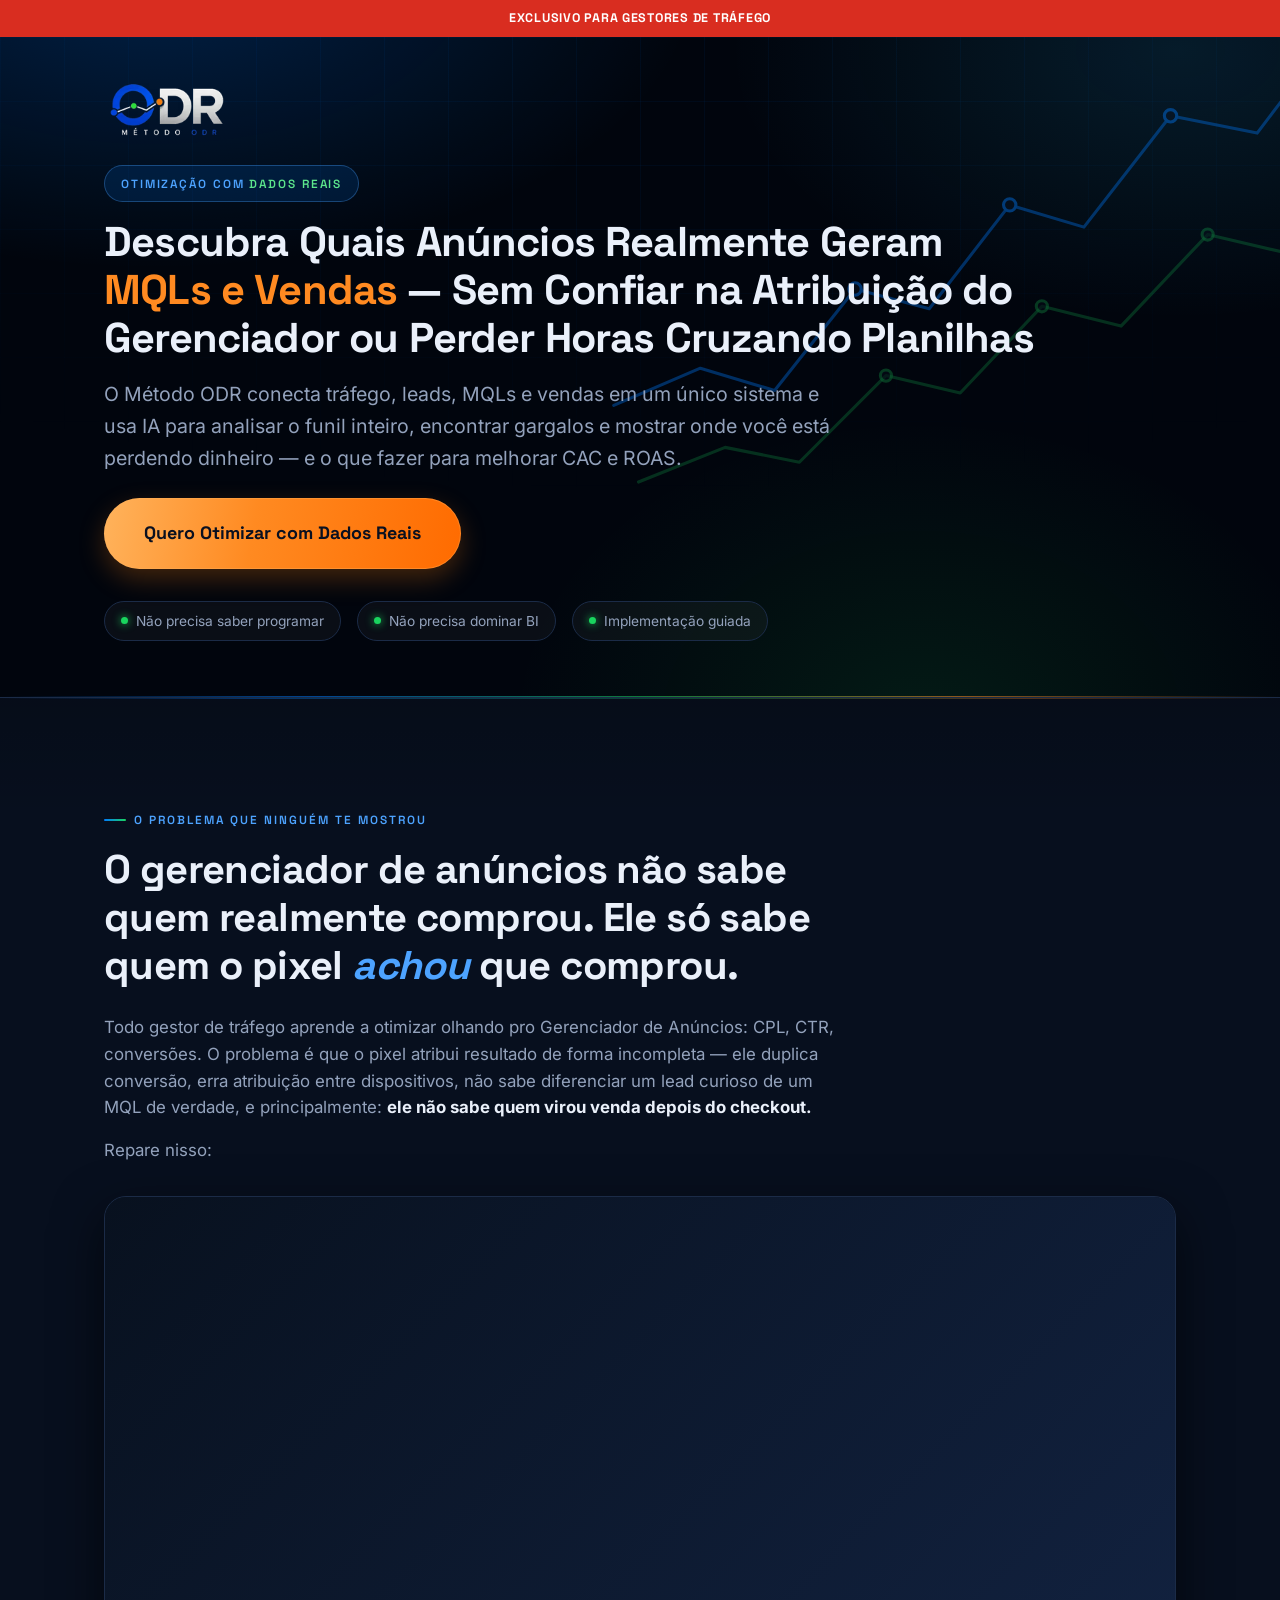
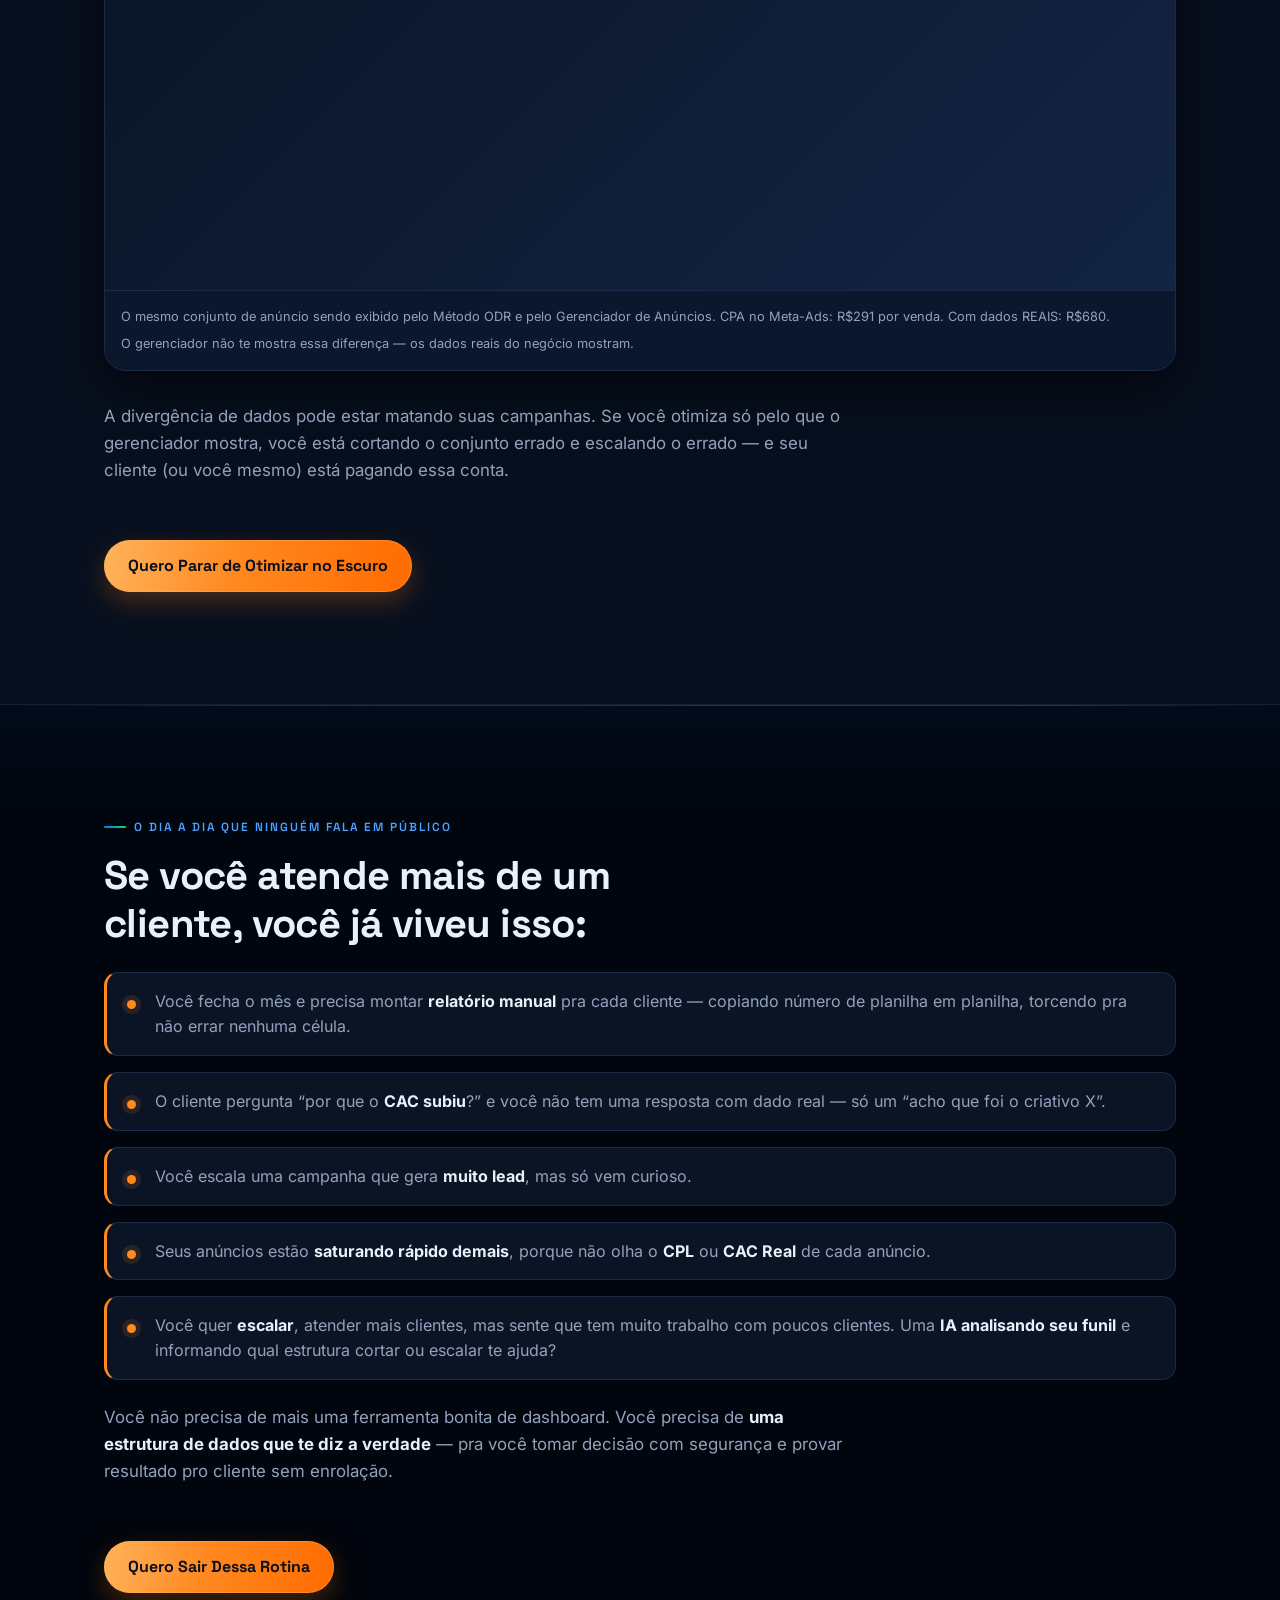
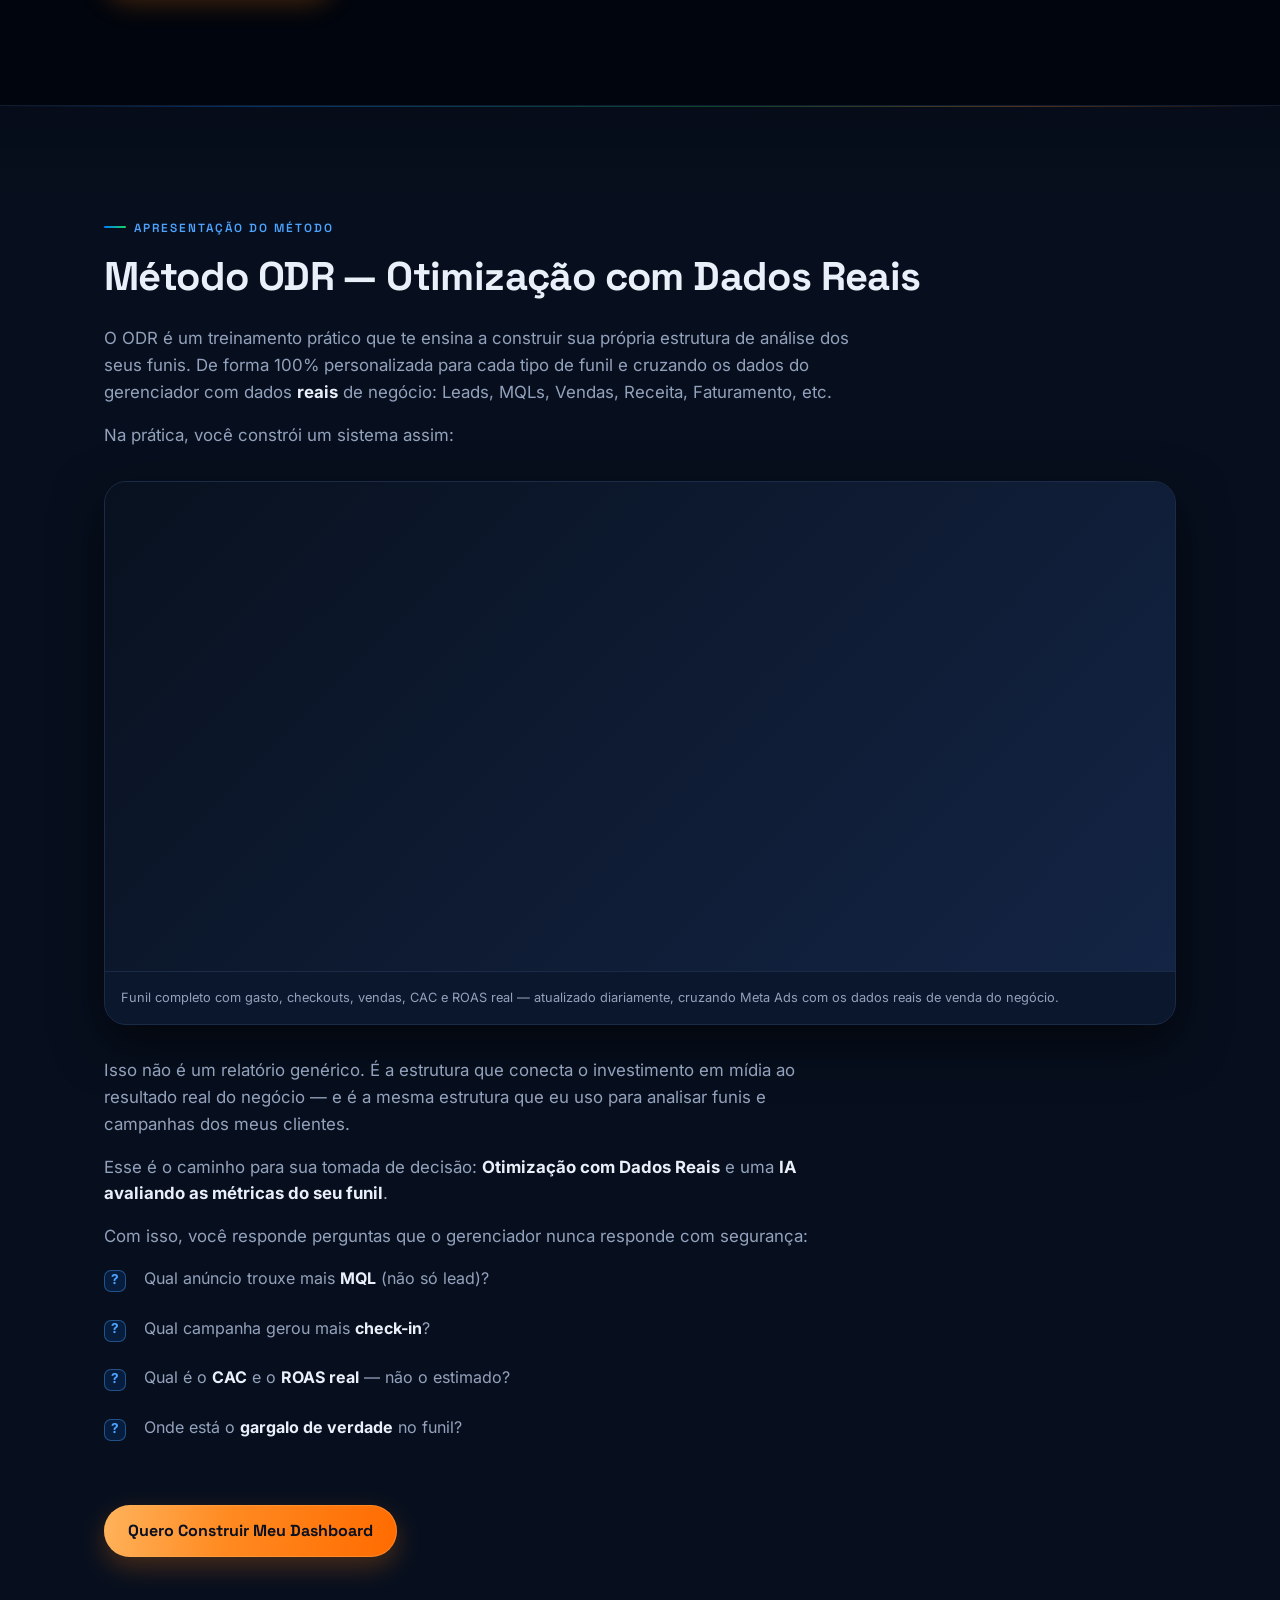
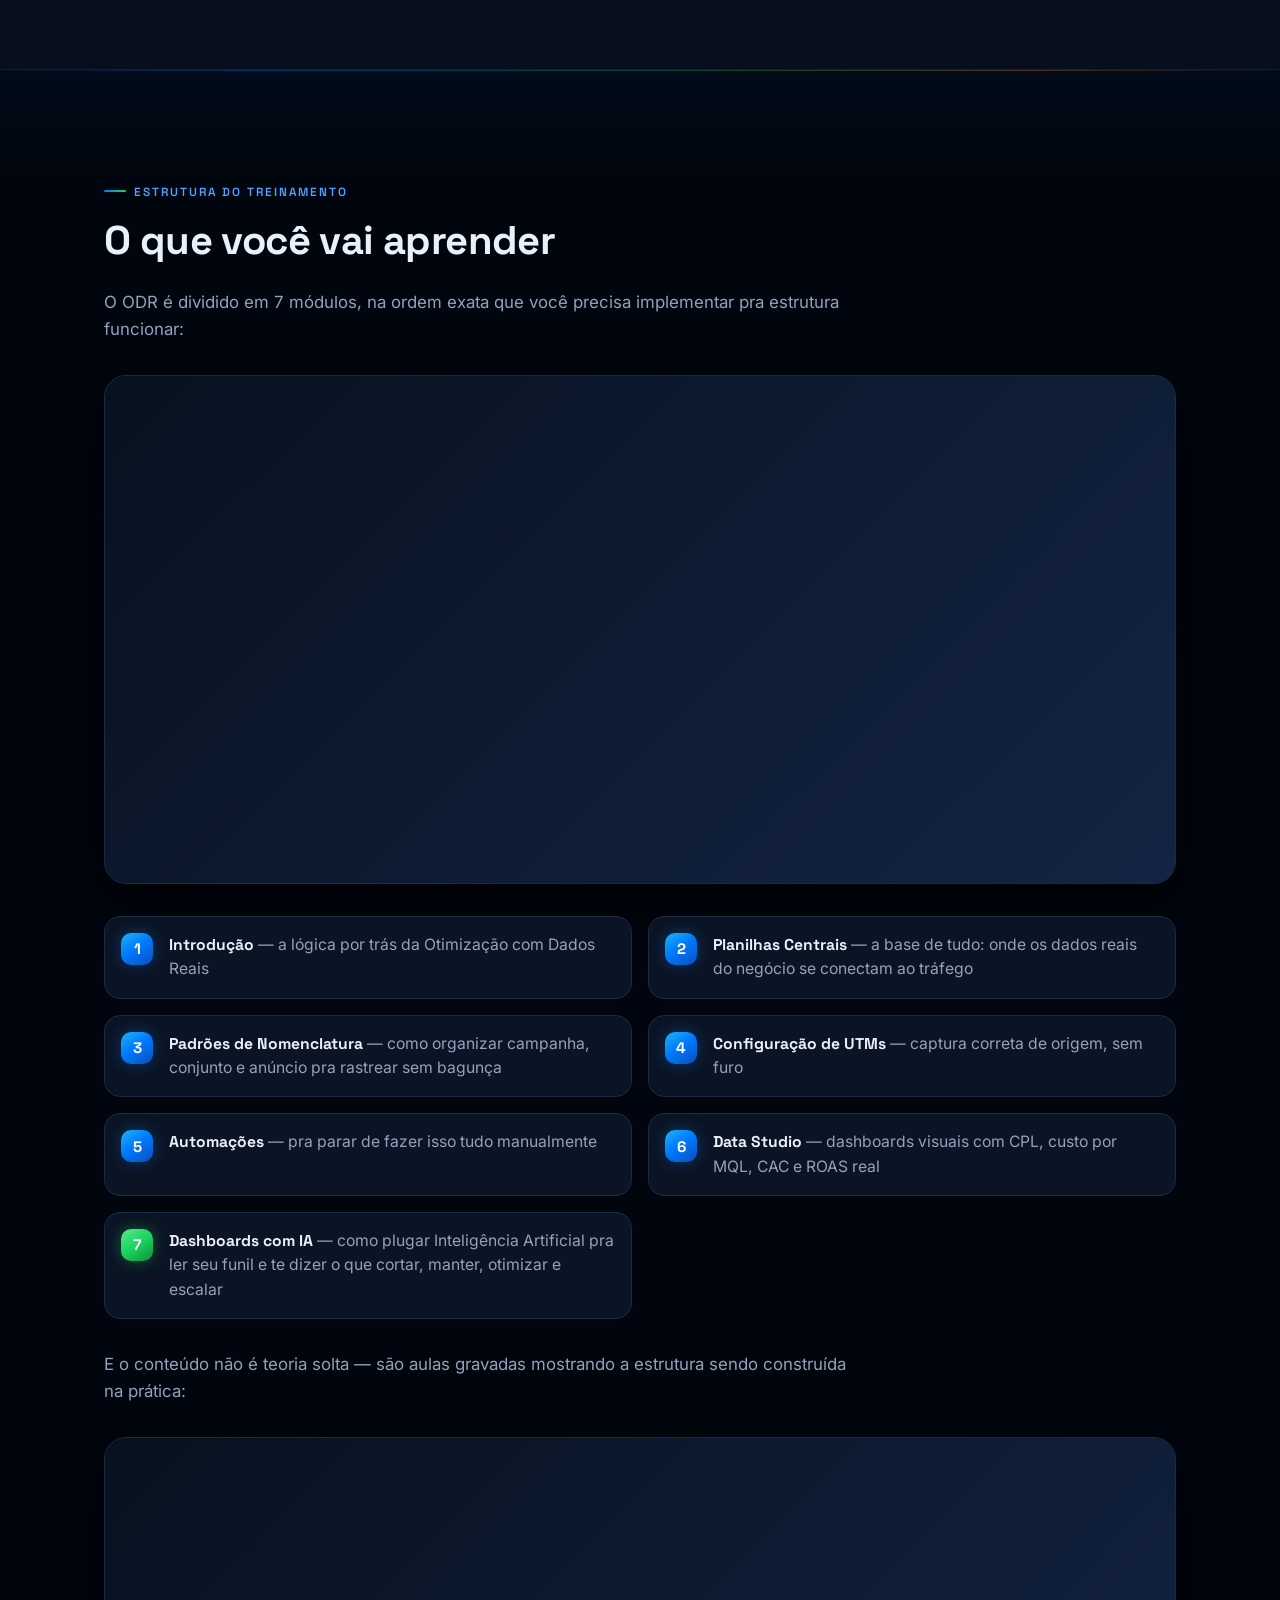
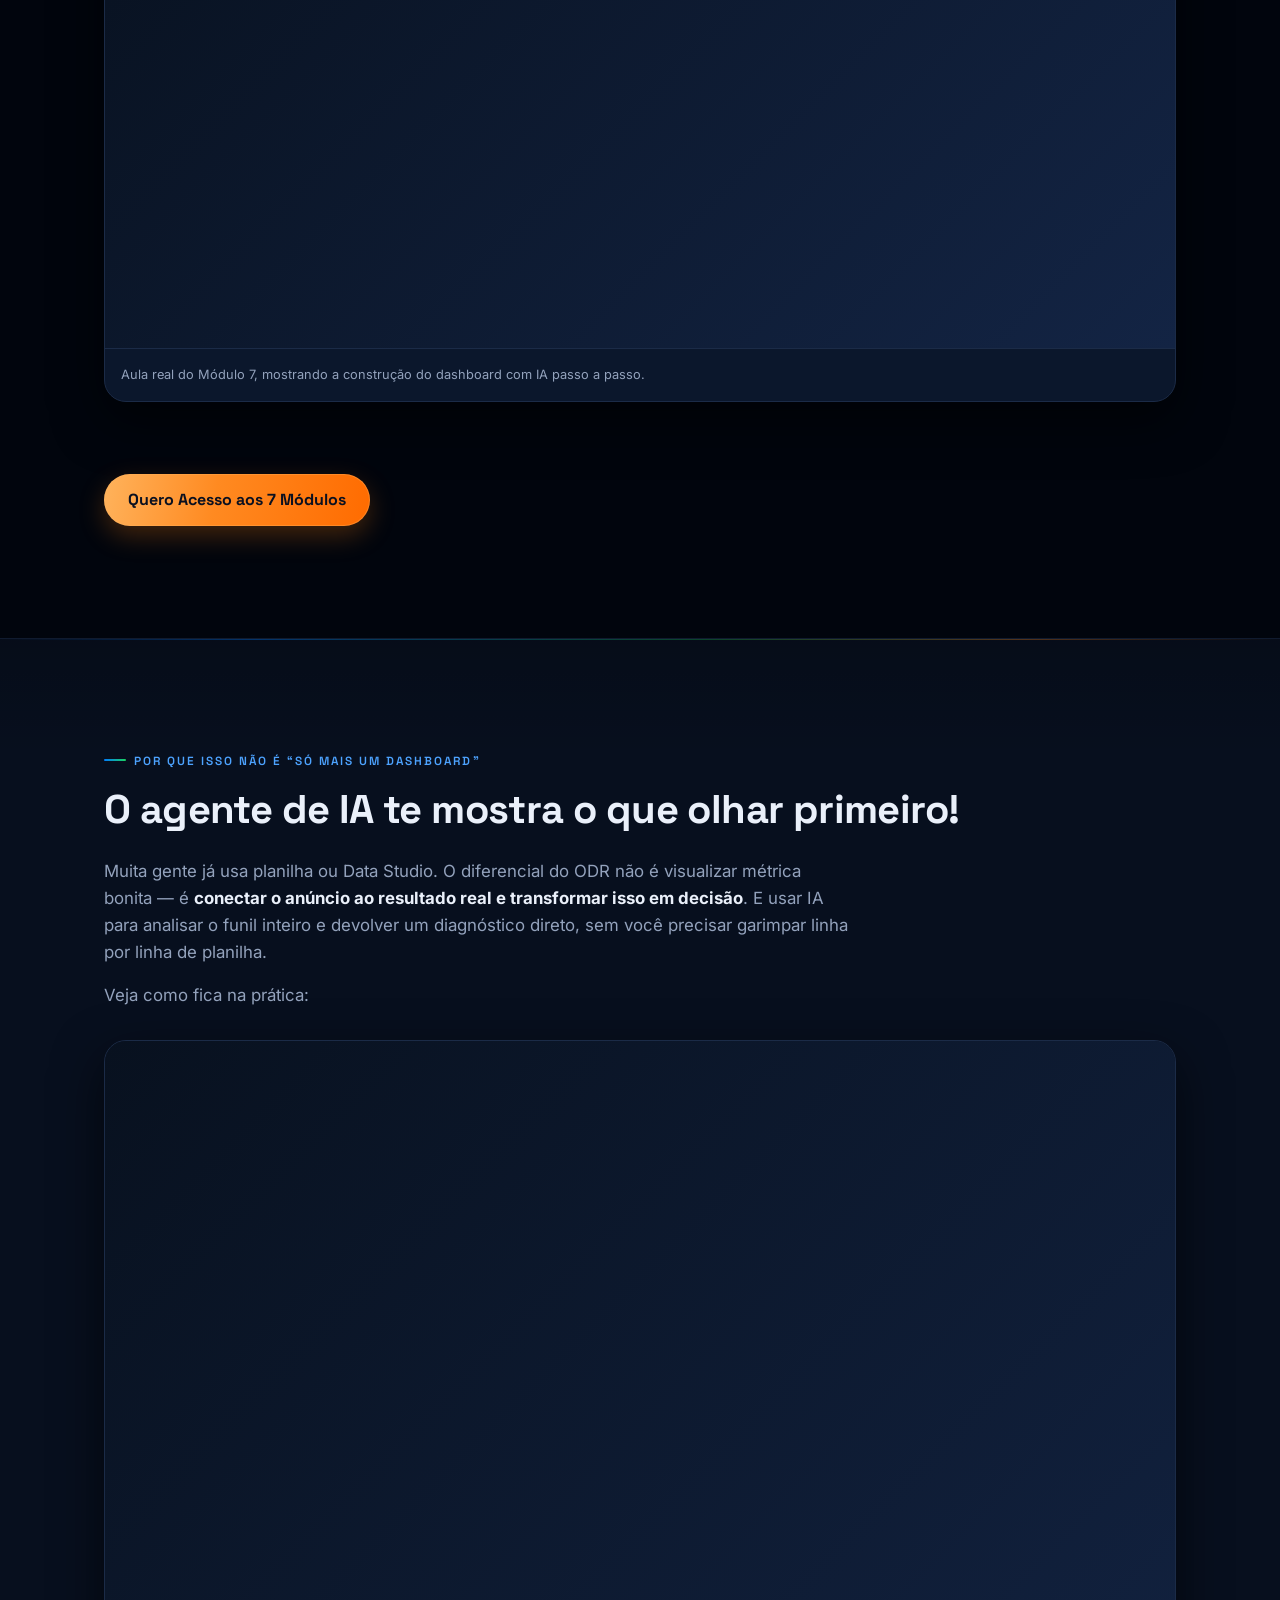
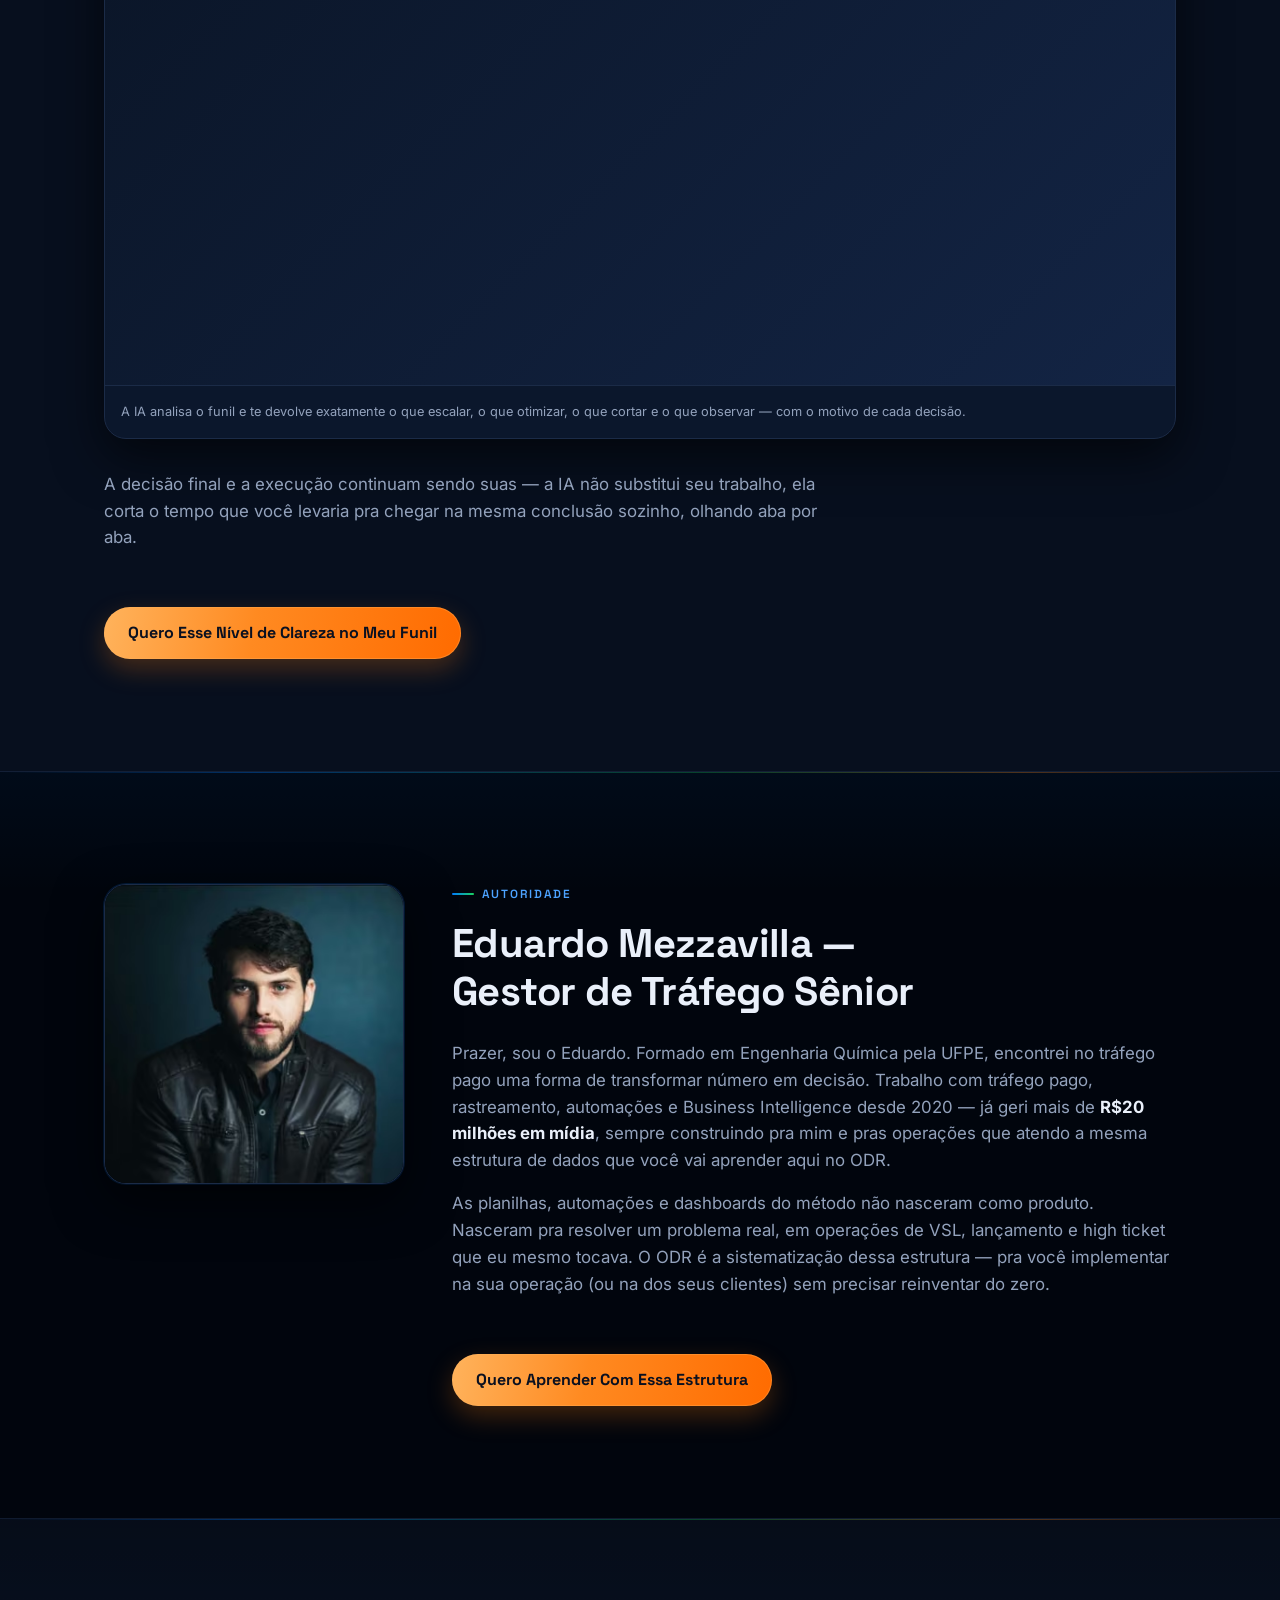
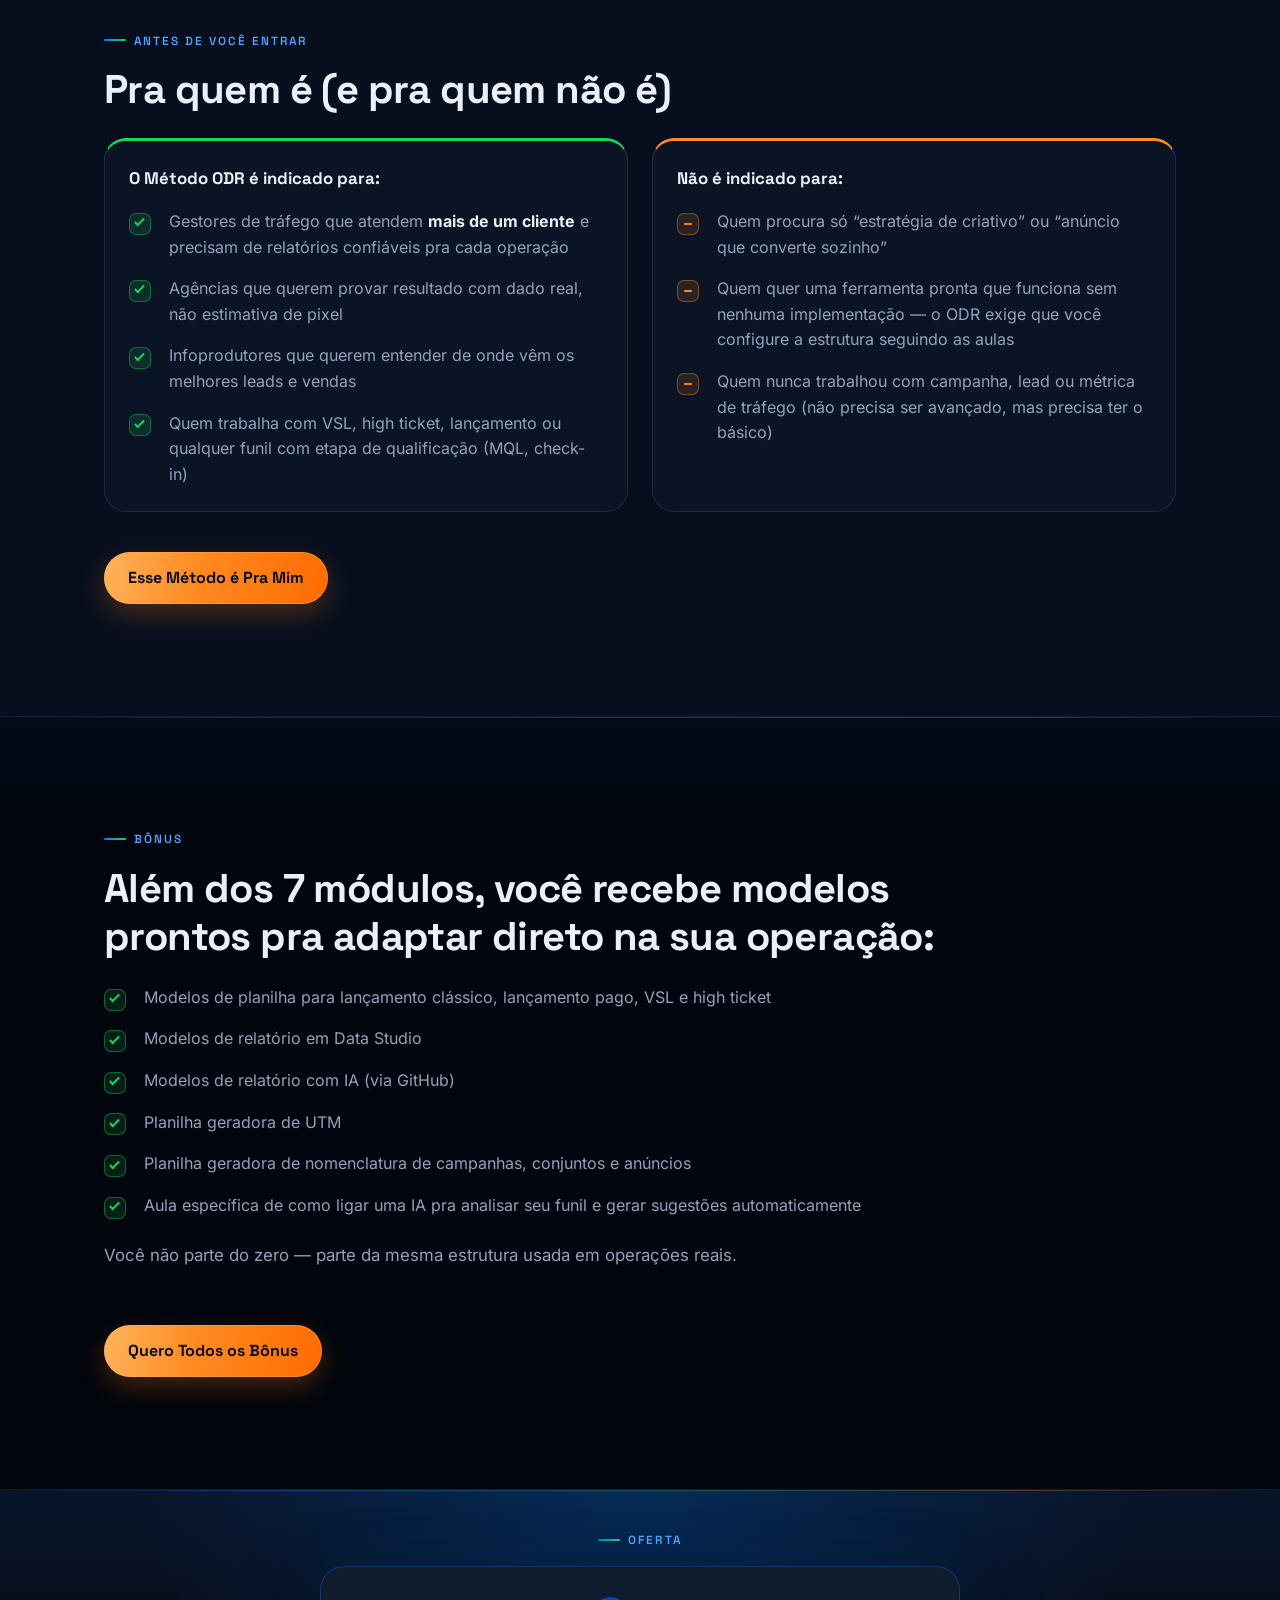
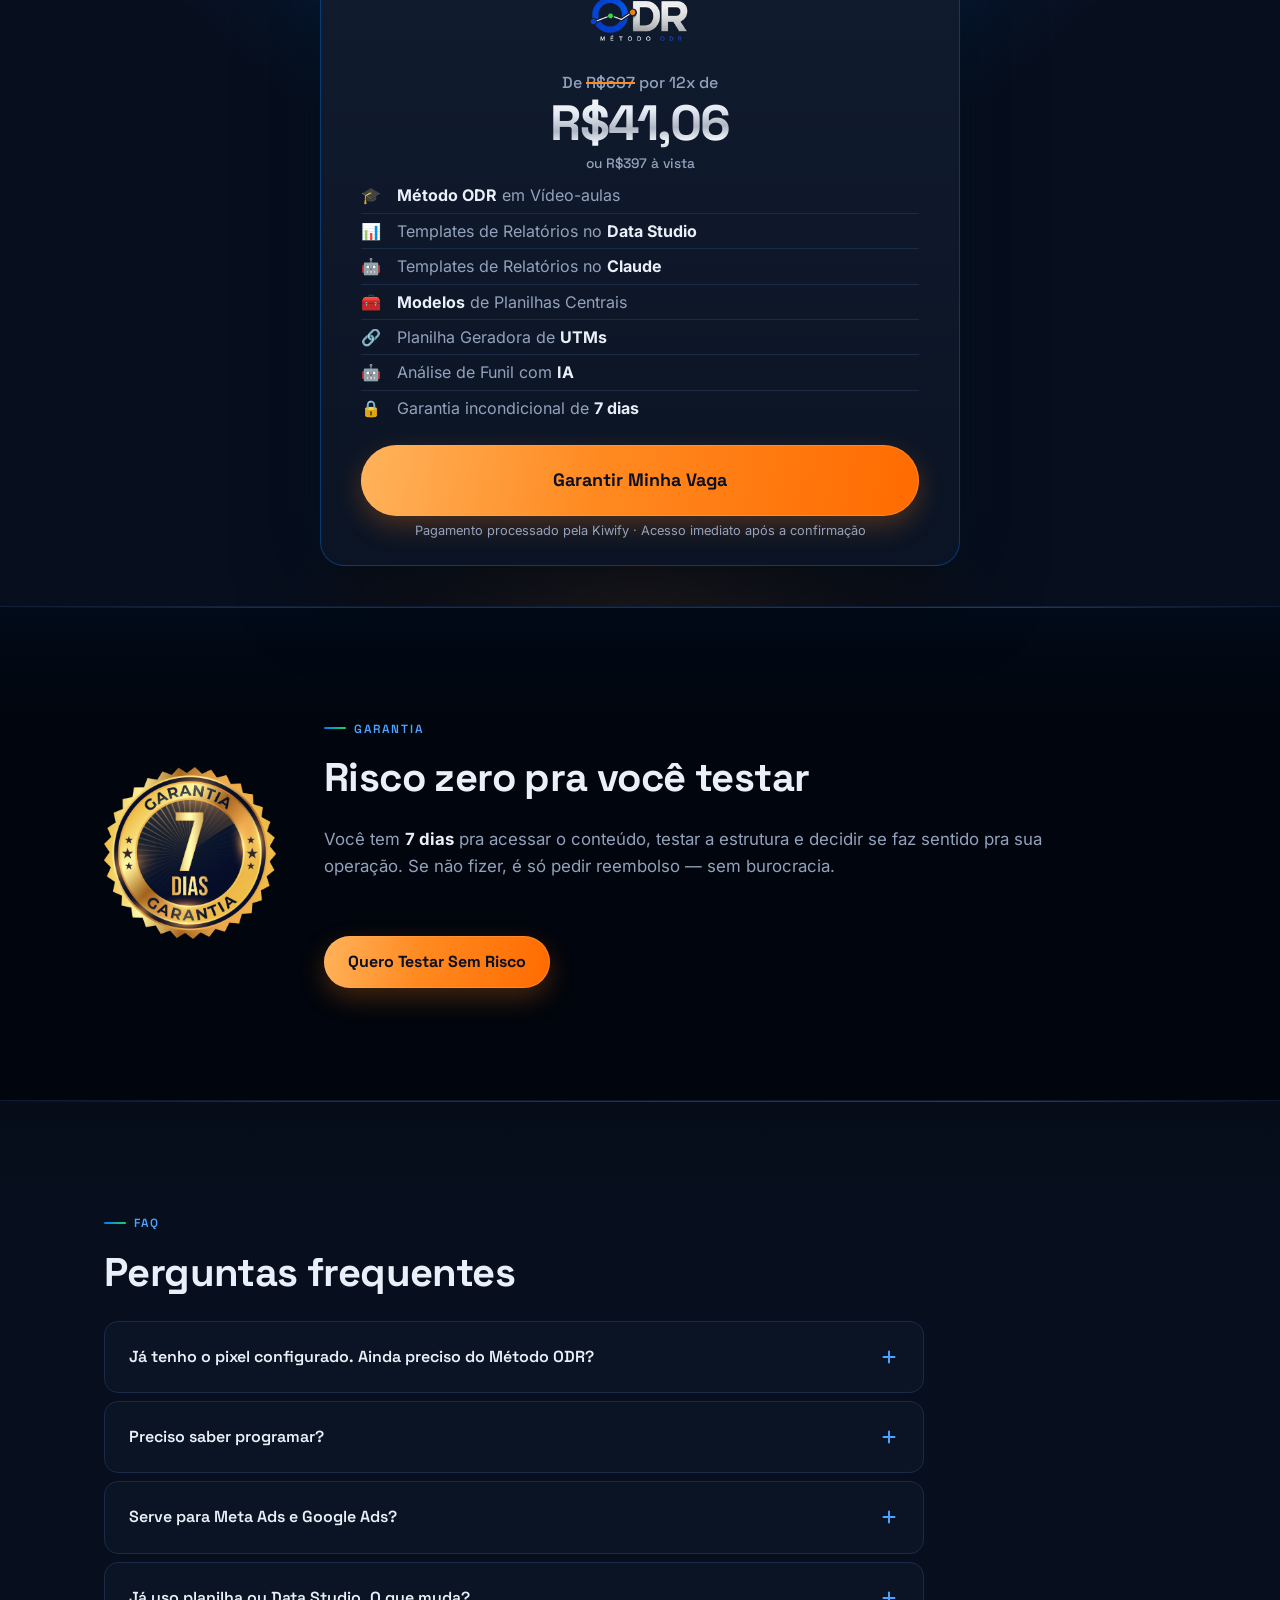
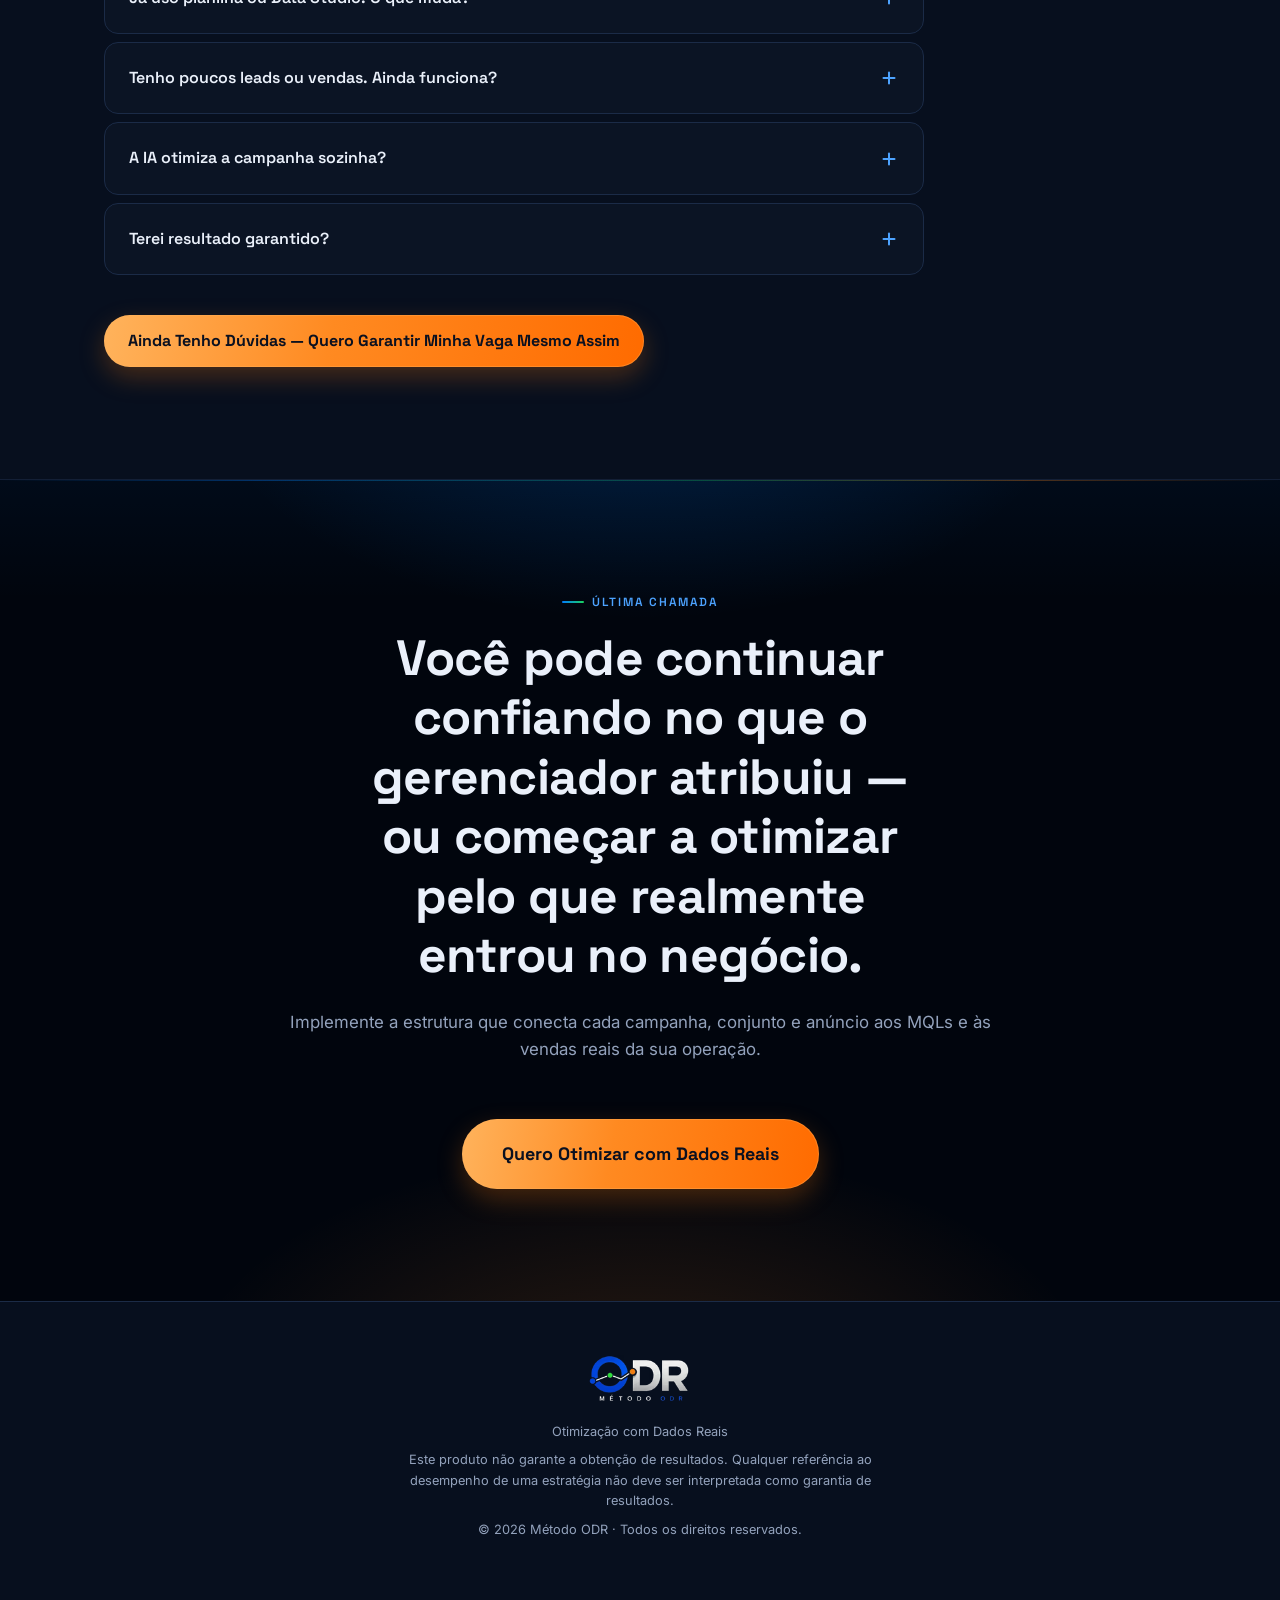
<file: index.html>
<!doctype html>
<html lang="pt-BR">
<head>
<meta charset="utf-8">

<script async src="https://www.googletagmanager.com/gtm.js?id=GTM-T9RTDFZ2"></script>
<script>
  window.dataLayer = window.dataLayer || [];
  function gtag(){dataLayer.push(arguments);}
  gtag('js', new Date());
</script>

<meta name="viewport" content="width=device-width, initial-scale=1">
<meta name="theme-color" content="#01050D">

<title>Método ODR — Otimização com Dados Reais para Gestores de Tráfego</title>
<meta name="description" content="Aprenda a cruzar os dados reais do funil (MQL, check-in, venda) com o gerenciador de anúncios e pare de otimizar por CPL. Otimize por CAC e ROAS de verdade, mesmo gerenciando vários clientes.">
<meta name="robots" content="index, follow">
<link rel="canonical" href="https://metrics-odr.github.io/lp-metodo-odr/">

<meta property="og:type" content="website">
<meta property="og:locale" content="pt_BR">
<meta property="og:site_name" content="Método ODR">
<meta property="og:url" content="https://metrics-odr.github.io/lp-metodo-odr/">
<meta property="og:title" content="Seu Cliente Pergunta “De Onde Vieram Essas Vendas?” Você Chuta Com o Pixel, Vira a Noite no Excel — ou Tem um Sistema Que Já Responde">
<meta property="og:description" content="O Método ODR ensina gestores de tráfego e agências a cruzar os dados reais do funil (MQL, check-in, venda) com o gerenciador de anúncios — pra você parar de otimizar por CPL e começar a otimizar por CAC e ROAS de verdade.">
<meta property="og:image" content="https://metrics-odr.github.io/lp-metodo-odr/assets/img/og-image.png">
<meta property="og:image:width" content="1200">
<meta property="og:image:height" content="630">
<meta property="og:image:alt" content="Método ODR — Otimização com Dados Reais">

<meta name="twitter:card" content="summary_large_image">
<meta name="twitter:title" content="Seu Cliente Pergunta “De Onde Vieram Essas Vendas?” Você Chuta Com o Pixel ou Tem Certeza?">
<meta name="twitter:description" content="Cruze os dados reais do funil com o gerenciador de anúncios e otimize por CAC e ROAS de verdade.">
<meta name="twitter:image" content="https://metrics-odr.github.io/lp-metodo-odr/assets/img/og-image.png">

<!-- Favicon placeholder com as iniciais ODR -->
<link rel="icon" href="assets/img/favicon-64.png" type="image/png" sizes="64x64">
<link rel="apple-touch-icon" href="assets/img/apple-touch-icon.png">

<!-- Fontes self-hosted: sem chamada a domínio de terceiros. -->
<link rel="preload" href="assets/fonts/grotesk-latin.woff2" as="font" type="font/woff2" crossorigin>
<link rel="preload" href="assets/fonts/inter-latin.woff2" as="font" type="font/woff2" crossorigin>
<link rel="stylesheet" href="assets/css/style.css">
</head>
<body>
<div class="top-banner">Exclusivo para Gestores de Tráfego</div>

<!-- ============================ SEÇÃO 1 — HERO ============================ -->
<header class="hero" id="topo">
  <svg class="hero__art" viewBox="0 0 600 400" aria-hidden="true" focusable="false" preserveAspectRatio="xMidYMid slice">
    <g fill="none" stroke-width="2.5" stroke-linecap="round" stroke-linejoin="round">
      <polyline points="20,330 90,300 150,318 215,236 275,252 340,168 400,186 470,96 540,110 590,44" stroke="#007BFE" opacity=".85"/>
      <polyline points="40,392 110,364 170,376 240,306 300,320 366,250 430,266 500,192 560,206" stroke="#19D45E" opacity=".5"/>
    </g>
    <g fill="#0B1424" stroke="#007BFE" stroke-width="2.5">
      <circle cx="215" cy="236" r="5"/><circle cx="340" cy="168" r="5"/>
      <circle cx="470" cy="96" r="5"/><circle cx="590" cy="44" r="5"/>
    </g>
    <g fill="#0B1424" stroke="#19D45E" stroke-width="2.5" opacity=".6">
      <circle cx="240" cy="306" r="4.5"/><circle cx="366" cy="250" r="4.5"/><circle cx="500" cy="192" r="4.5"/>
    </g>
  </svg>
  <div class="wrap hero__inner">
    <a class="brand" href="#topo" aria-label="Método ODR — início">
      <picture>
        <source type="image/avif" srcset="assets/img/logo-odr-180.avif 180w, assets/img/logo-odr-311.avif 311w, assets/img/logo-odr-466.avif 466w, assets/img/logo-odr-679.avif 679w" sizes="(min-width:561px) 133px, 105px">
        <source type="image/webp" srcset="assets/img/logo-odr-180.webp 180w, assets/img/logo-odr-311.webp 311w, assets/img/logo-odr-466.webp 466w, assets/img/logo-odr-679.webp 679w" sizes="(min-width:561px) 133px, 105px">
        <img src="assets/img/logo-odr.png" width="679" height="341"
             alt="Método ODR — Otimização com Dados Reais" fetchpriority="high" decoding="async">
      </picture>
    </a>

    <p class="eyebrow">Otimização com <b>Dados Reais</b></p>

    <h1 class="hero__title">
      Descubra Quais Anúncios Realmente Geram <em>MQLs e Vendas</em> — Sem Confiar na Atribuição
      do Gerenciador ou Perder Horas Cruzando Planilhas
    </h1>

    <p class="hero__sub">
      O Método ODR conecta tráfego, leads, MQLs e vendas em um único sistema e usa IA para
      analisar o funil inteiro, encontrar gargalos e mostrar onde você está perdendo dinheiro —
      e o que fazer para melhorar CAC e ROAS.
    </p>

    <!-- TODO: trocar pelo link do checkout Kiwify (config em assets/js/script.js → CHECKOUT_URL) -->
    <a class="btn btn--primary btn--xl" href="#oferta" data-cta="scroll" data-cta-id="cta-1">
      Quero Otimizar com Dados Reais
    </a>

    <ul class="hero__badges">
      <li>Não precisa saber programar</li>
      <li>Não precisa dominar BI</li>
      <li>Implementação guiada</li>
    </ul>
  </div>
</header>

<main>

<!-- ============ SEÇÃO 2 — ABERTURA DE CONSCIÊNCIA ============ -->
<section class="sec sec--alt" id="secao-2" aria-labelledby="h2-2">
  <div class="wrap">
    <p class="sec__kicker">O problema que ninguém te mostrou</p>
    <h2 class="sec__title" id="h2-2">
      O gerenciador de anúncios não sabe quem realmente comprou.
      Ele só sabe quem o pixel <em>achou</em> que comprou.
    </h2>

    <p class="lead">
      Todo gestor de tráfego aprende a otimizar olhando pro Gerenciador de Anúncios: CPL, CTR,
      conversões. O problema é que o pixel atribui resultado de forma incompleta — ele duplica
      conversão, erra atribuição entre dispositivos, não sabe diferenciar um lead curioso de um
      MQL de verdade, e principalmente: <strong>ele não sabe quem virou venda depois do checkout.</strong>
    </p>

    <p class="lead">Repare nisso:</p>

    <figure class="shot">
      <picture>
        <source type="image/avif" srcset="assets/img/imagem-4-480.avif 480w, assets/img/imagem-4-800.avif 800w, assets/img/imagem-4-952.avif 952w" sizes="(min-width:1120px) 1080px, calc(100vw - 40px)">
        <source type="image/webp" srcset="assets/img/imagem-4-480.webp 480w, assets/img/imagem-4-800.webp 800w, assets/img/imagem-4-952.webp 952w" sizes="(min-width:1120px) 1080px, calc(100vw - 40px)">
        <img src="assets/img/imagem-4.png" width="952" height="616" loading="lazy" decoding="async"
          alt="Tabela de conjuntos de anúncio comparando dois ad sets: um com CAC de R$291 por venda real e outro com R$680.">
      </picture>
      <figcaption>
        <p>O mesmo conjunto de anúncio sendo exibido pelo Método ODR e pelo Gerenciador de Anúncios. CPA no Meta-Ads: R$291 por venda. Com dados REAIS: R$680.</p>
        <p>O gerenciador não te mostra essa diferença — os dados reais do negócio mostram.</p>
      </figcaption>
    </figure>

    <p class="lead">
      A divergência de dados pode estar matando suas campanhas. Se você otimiza só pelo que o
      gerenciador mostra, você está cortando o conjunto errado e escalando o errado — e seu
      cliente (ou você mesmo) está pagando essa conta.
    </p>

    <!-- TODO: trocar pelo link do checkout Kiwify (config em assets/js/script.js → CHECKOUT_URL) -->
    <a class="btn btn--primary" href="#oferta" data-cta="scroll" data-cta-id="cta-2">
      Quero Parar de Otimizar no Escuro
    </a>
  </div>
</section>

<!-- ==================== SEÇÃO 3 — AGITAÇÃO ==================== -->
<section class="sec" id="secao-3" aria-labelledby="h2-3">
  <div class="wrap">
    <p class="sec__kicker">O dia a dia que ninguém fala em público</p>
    <h2 class="sec__title" id="h2-3">Se você atende mais de um cliente, você já viveu isso:</h2>

    <ul class="painlist">
      <li>Você fecha o mês e precisa montar <strong>relatório manual</strong> pra cada cliente — copiando número de planilha em planilha, torcendo pra não errar nenhuma célula.</li>
      <li>O cliente pergunta “por que o <strong>CAC subiu</strong>?” e você não tem uma resposta com dado real — só um “acho que foi o criativo X”.</li>
      <li>Você escala uma campanha que gera <strong>muito lead</strong>, mas só vem curioso.</li>
      <li>Seus anúncios estão <strong>saturando rápido demais</strong>, porque não olha o <strong>CPL</strong> ou <strong>CAC Real</strong> de cada anúncio.</li>
      <li>Você quer <strong>escalar</strong>, atender mais clientes, mas sente que tem muito trabalho com poucos clientes. Uma <strong>IA analisando seu funil</strong> e informando qual estrutura cortar ou escalar te ajuda?</li>
    </ul>

    <p class="lead">
      Você não precisa de mais uma ferramenta bonita de dashboard. Você precisa de
      <strong>uma estrutura de dados que te diz a verdade</strong> — pra você tomar decisão com
      segurança e provar resultado pro cliente sem enrolação.
    </p>

    <!-- TODO: trocar pelo link do checkout Kiwify (config em assets/js/script.js → CHECKOUT_URL) -->
    <a class="btn btn--primary" href="#oferta" data-cta="scroll" data-cta-id="cta-3">
      Quero Sair Dessa Rotina
    </a>
  </div>
</section>

<!-- ============ SEÇÃO 4 — APRESENTAÇÃO DO MÉTODO ============ -->
<section class="sec sec--alt" id="metodo" aria-labelledby="h2-4">
  <div class="wrap">
    <p class="sec__kicker">Apresentação do método</p>
    <h2 class="sec__title" id="h2-4">Método ODR — Otimização com Dados Reais</h2>

    <p class="lead">
      O ODR é um treinamento prático que te ensina a construir sua própria estrutura de análise dos
      seus funis. De forma 100% personalizada para cada tipo de funil e cruzando os dados do
      gerenciador com dados <strong>reais</strong> de negócio: Leads, MQLs, Vendas, Receita, Faturamento, etc.
    </p>

    <p class="lead">Na prática, você constrói um sistema assim:</p>

    <figure class="shot">
      <picture>
        <source type="image/avif" srcset="assets/img/imagem-3-480.avif 480w, assets/img/imagem-3-800.avif 800w, assets/img/imagem-3-1200.avif 1200w, assets/img/imagem-3-1568.avif 1568w" sizes="(min-width:1120px) 1080px, calc(100vw - 40px)">
        <source type="image/webp" srcset="assets/img/imagem-3-480.webp 480w, assets/img/imagem-3-800.webp 800w, assets/img/imagem-3-1200.webp 1200w, assets/img/imagem-3-1568.webp 1568w" sizes="(min-width:1120px) 1080px, calc(100vw - 40px)">
        <img src="assets/img/imagem-3.png" width="1568" height="717" loading="lazy" decoding="async"
          alt="Dashboard do funil completo com gasto, checkouts, vendas, CAC e ROAS real atualizados diariamente.">
      </picture>
      <figcaption>
        Funil completo com gasto, checkouts, vendas, CAC e ROAS real — atualizado diariamente,
        cruzando Meta Ads com os dados reais de venda do negócio.
      </figcaption>
    </figure>

    <p class="lead">
      Isso não é um relatório genérico. É a estrutura que conecta o investimento em mídia ao
      resultado real do negócio — e é a mesma estrutura que eu uso para analisar funis e
      campanhas dos meus clientes.
    </p>

    <p class="lead">
      Esse é o caminho para sua tomada de decisão: <strong>Otimização com Dados Reais</strong> e uma
      <strong>IA avaliando as métricas do seu funil</strong>.
    </p>

    <p class="lead">Com isso, você responde perguntas que o gerenciador nunca responde com segurança:</p>

    <ul class="checklist checklist--q checklist--spaced">
      <li>Qual anúncio trouxe mais <strong>MQL</strong> (não só lead)?</li>
      <li>Qual campanha gerou mais <strong>check-in</strong>?</li>
      <li>Qual é o <strong>CAC</strong> e o <strong>ROAS real</strong> — não o estimado?</li>
      <li>Onde está o <strong>gargalo de verdade</strong> no funil?</li>
    </ul>

    <!-- TODO: trocar pelo link do checkout Kiwify (config em assets/js/script.js → CHECKOUT_URL) -->
    <a class="btn btn--primary" href="#oferta" data-cta="scroll" data-cta-id="cta-4">
      Quero Construir Meu Dashboard
    </a>
  </div>
</section>

<!-- ============ SEÇÃO 5 — O QUE VOCÊ VAI APRENDER ============ -->
<section class="sec" id="modulos" aria-labelledby="h2-5">
  <div class="wrap">
    <p class="sec__kicker">Estrutura do treinamento</p>
    <h2 class="sec__title" id="h2-5">O que você vai aprender</h2>

    <p class="lead">
      O ODR é dividido em 7 módulos, na ordem exata que você precisa implementar pra estrutura funcionar:
    </p>

    <figure class="shot">
      <picture>
        <source type="image/avif" srcset="assets/img/imagem-8-480.avif 480w, assets/img/imagem-8-800.avif 800w, assets/img/imagem-8-1200.avif 1200w, assets/img/imagem-8-1568.avif 1568w" sizes="(min-width:1120px) 1080px, calc(100vw - 40px)">
        <source type="image/webp" srcset="assets/img/imagem-8-480.webp 480w, assets/img/imagem-8-800.webp 800w, assets/img/imagem-8-1200.webp 1200w, assets/img/imagem-8-1568.webp 1568w" sizes="(min-width:1120px) 1080px, calc(100vw - 40px)">
        <img src="assets/img/imagem-8.png" width="1568" height="744" loading="lazy" decoding="async"
          alt="Área de membros do Método ODR exibindo os 7 módulos do treinamento.">
      </picture>
    </figure>

    <ol class="modules">
      <li><span class="modules__n">1</span><div><strong>Introdução</strong> — a lógica por trás da Otimização com Dados Reais</div></li>
      <li><span class="modules__n">2</span><div><strong>Planilhas Centrais</strong> — a base de tudo: onde os dados reais do negócio se conectam ao tráfego</div></li>
      <li><span class="modules__n">3</span><div><strong>Padrões de Nomenclatura</strong> — como organizar campanha, conjunto e anúncio pra rastrear sem bagunça</div></li>
      <li><span class="modules__n">4</span><div><strong>Configuração de UTMs</strong> — captura correta de origem, sem furo</div></li>
      <li><span class="modules__n">5</span><div><strong>Automações</strong> — pra parar de fazer isso tudo manualmente</div></li>
      <li><span class="modules__n">6</span><div><strong>Data Studio</strong> — dashboards visuais com CPL, custo por MQL, CAC e ROAS real</div></li>
      <li><span class="modules__n">7</span><div><strong>Dashboards com IA</strong> — como plugar Inteligência Artificial pra ler seu funil e te dizer o que cortar, manter, otimizar e escalar</div></li>
    </ol>

    <p class="lead">
      E o conteúdo não é teoria solta — são aulas gravadas mostrando a estrutura sendo construída na prática:
    </p>

    <figure class="shot">
      <picture>
        <source type="image/avif" srcset="assets/img/imagem-9-480.avif 480w, assets/img/imagem-9-800.avif 800w, assets/img/imagem-9-1200.avif 1200w, assets/img/imagem-9-1568.avif 1568w" sizes="(min-width:1120px) 1080px, calc(100vw - 40px)">
        <source type="image/webp" srcset="assets/img/imagem-9-480.webp 480w, assets/img/imagem-9-800.webp 800w, assets/img/imagem-9-1200.webp 1200w, assets/img/imagem-9-1568.webp 1568w" sizes="(min-width:1120px) 1080px, calc(100vw - 40px)">
        <img src="assets/img/imagem-9.png" width="1568" height="748" loading="lazy" decoding="async"
          alt="Aula real do Módulo 7 do Método ODR mostrando a construção do dashboard com IA passo a passo.">
      </picture>
      <figcaption>Aula real do Módulo 7, mostrando a construção do dashboard com IA passo a passo.</figcaption>
    </figure>

    <!-- TODO: trocar pelo link do checkout Kiwify (config em assets/js/script.js → CHECKOUT_URL) -->
    <a class="btn btn--primary" href="#oferta" data-cta="scroll" data-cta-id="cta-5">
      Quero Acesso aos 7 Módulos
    </a>
  </div>
</section>

<!-- ================== SEÇÃO 6 — O DIFERENCIAL ================== -->
<section class="sec sec--alt" id="secao-6" aria-labelledby="h2-6">
  <div class="wrap">
    <p class="sec__kicker">Por que isso não é “só mais um dashboard”</p>
    <h2 class="sec__title" id="h2-6">O agente de IA te mostra o que olhar primeiro!</h2>

    <p class="lead">
      Muita gente já usa planilha ou Data Studio. O diferencial do ODR não é visualizar métrica
      bonita — é <strong>conectar o anúncio ao resultado real e transformar isso em decisão</strong>.
      E usar IA para analisar o funil inteiro e devolver um diagnóstico direto, sem você precisar
      garimpar linha por linha de planilha.
    </p>

    <p class="lead">Veja como fica na prática:</p>

    <figure class="shot">
      <picture>
        <source type="image/avif" srcset="assets/img/imagem-5-480.avif 480w, assets/img/imagem-5-800.avif 800w, assets/img/imagem-5-1200.avif 1200w, assets/img/imagem-5-1440.avif 1440w" sizes="(min-width:1120px) 1080px, calc(100vw - 40px)">
        <source type="image/webp" srcset="assets/img/imagem-5-480.webp 480w, assets/img/imagem-5-800.webp 800w, assets/img/imagem-5-1200.webp 1200w, assets/img/imagem-5-1440.webp 1440w" sizes="(min-width:1120px) 1080px, calc(100vw - 40px)">
        <img src="assets/img/imagem-5.png" width="1440" height="1269" loading="lazy" decoding="async"
          alt="Briefing do gestor gerado por IA com resumo do período, leitura do funil, estruturas a escalar, cortar e observar, e recomendações.">
      </picture>
      <figcaption>
        A IA analisa o funil e te devolve exatamente o que escalar, o que otimizar, o que cortar
        e o que observar — com o motivo de cada decisão.
      </figcaption>
    </figure>

    <p class="lead">
      A decisão final e a execução continuam sendo suas — a IA não substitui seu trabalho, ela corta
      o tempo que você levaria pra chegar na mesma conclusão sozinho, olhando aba por aba.
    </p>

    <!-- TODO: trocar pelo link do checkout Kiwify (config em assets/js/script.js → CHECKOUT_URL) -->
    <a class="btn btn--primary" href="#oferta" data-cta="scroll" data-cta-id="cta-6">
      Quero Esse Nível de Clareza no Meu Funil
    </a>
  </div>
</section>

<!-- ==================== SEÇÃO 7 — AUTORIDADE ==================== -->
<section class="sec" id="autoridade" aria-labelledby="h2-7">
  <div class="wrap author">
    <figure class="author__photo">
      <picture>
        <source type="image/avif" srcset="assets/img/imagem-1-320.avif 320w, assets/img/imagem-1-480.avif 480w, assets/img/imagem-1-640.avif 640w" sizes="(max-width:360px) calc(100vw - 40px), 300px">
        <source type="image/webp" srcset="assets/img/imagem-1-320.webp 320w, assets/img/imagem-1-480.webp 480w, assets/img/imagem-1-640.webp 640w" sizes="(max-width:360px) calc(100vw - 40px), 300px">
        <img src="assets/img/imagem-1.png" width="640" height="640" loading="lazy" decoding="async"
          alt="Foto profissional de Eduardo Mezzavilla, gestor de tráfego sênior e criador do Método ODR.">
      </picture>
    </figure>

    <div class="author__body">
      <p class="sec__kicker">Autoridade</p>
      <h2 class="sec__title" id="h2-7">Eduardo Mezzavilla — Gestor de Tráfego Sênior</h2>

      <p class="lead">
        Prazer, sou o Eduardo. Formado em Engenharia Química pela UFPE, encontrei no tráfego pago uma forma
        de transformar número em decisão. Trabalho com tráfego pago, rastreamento, automações e
        Business Intelligence desde 2020 — já geri mais de <strong>R$20 milhões em mídia</strong>,
        sempre construindo pra mim e pras operações que atendo a mesma estrutura de dados que você
        vai aprender aqui no ODR.
      </p>

      <p class="lead">
        As planilhas, automações e dashboards do método não nasceram como produto. Nasceram pra
        resolver um problema real, em operações de VSL, lançamento e high ticket que eu mesmo tocava.
        O ODR é a sistematização dessa estrutura — pra você implementar na sua operação (ou na dos
        seus clientes) sem precisar reinventar do zero.
      </p>

      <!-- TODO: trocar pelo link do checkout Kiwify (config em assets/js/script.js → CHECKOUT_URL) -->
      <a class="btn btn--primary" href="#oferta" data-cta="scroll" data-cta-id="cta-7">
        Quero Aprender Com Essa Estrutura
      </a>
    </div>
  </div>
</section>

<!-- ==================== SEÇÃO 8 — PRA QUEM É ==================== -->
<section class="sec sec--alt" id="para-quem" aria-labelledby="h2-8">
  <div class="wrap">
    <p class="sec__kicker">Antes de você entrar</p>
    <h2 class="sec__title" id="h2-8">Pra quem é (e pra quem não é)</h2>

    <div class="fit">
      <div class="fit__col fit__col--yes">
        <h3 class="fit__h">O Método ODR é indicado para:</h3>
        <ul class="checklist">
          <li>Gestores de tráfego que atendem <strong>mais de um cliente</strong> e precisam de relatórios confiáveis pra cada operação</li>
          <li>Agências que querem provar resultado com dado real, não estimativa de pixel</li>
          <li>Infoprodutores que querem entender de onde vêm os melhores leads e vendas</li>
          <li>Quem trabalha com VSL, high ticket, lançamento ou qualquer funil com etapa de qualificação (MQL, check-in)</li>
        </ul>
      </div>

      <div class="fit__col fit__col--no">
        <h3 class="fit__h">Não é indicado para:</h3>
        <ul class="checklist checklist--no">
          <li>Quem procura só “estratégia de criativo” ou “anúncio que converte sozinho”</li>
          <li>Quem quer uma ferramenta pronta que funciona sem nenhuma implementação — o ODR exige que você configure a estrutura seguindo as aulas</li>
          <li>Quem nunca trabalhou com campanha, lead ou métrica de tráfego (não precisa ser avançado, mas precisa ter o básico)</li>
        </ul>
      </div>
    </div>

    <!-- TODO: trocar pelo link do checkout Kiwify (config em assets/js/script.js → CHECKOUT_URL) -->
    <a class="btn btn--primary" href="#oferta" data-cta="scroll" data-cta-id="cta-8">
      Esse Método é Pra Mim
    </a>
  </div>
</section>

<!-- ====================== SEÇÃO 9 — BÔNUS ====================== -->
<section class="sec" id="bonus" aria-labelledby="h2-9">
  <div class="wrap">
    <p class="sec__kicker">Bônus</p>
    <h2 class="sec__title" id="h2-9">Além dos 7 módulos, você recebe modelos prontos pra adaptar direto na sua operação:</h2>

    <ul class="checklist checklist--bonus">
      <li>Modelos de planilha para lançamento clássico, lançamento pago, VSL e high ticket</li>
      <li>Modelos de relatório em Data Studio</li>
      <li>Modelos de relatório com IA (via GitHub)</li>
      <li>Planilha geradora de UTM</li>
      <li>Planilha geradora de nomenclatura de campanhas, conjuntos e anúncios</li>
      <li>Aula específica de como ligar uma IA pra analisar seu funil e gerar sugestões automaticamente</li>
    </ul>

    <p class="lead">Você não parte do zero — parte da mesma estrutura usada em operações reais.</p>

    <!-- TODO: trocar pelo link do checkout Kiwify (config em assets/js/script.js → CHECKOUT_URL) -->
    <a class="btn btn--primary" href="#oferta" data-cta="scroll" data-cta-id="cta-9">
      Quero Todos os Bônus
    </a>
  </div>
</section>

<!-- ====================== SEÇÃO 10 — OFERTA ====================== -->
<section class="sec sec--offer" id="oferta" aria-labelledby="h2-10">
  <div class="wrap">
    <p class="sec__kicker">Oferta</p>

    <div class="offer">
      <picture class="offer__logo">
        <source type="image/avif" srcset="assets/img/logo-odr-180.avif 180w, assets/img/logo-odr-311.avif 311w, assets/img/logo-odr-466.avif 466w, assets/img/logo-odr-679.avif 679w" sizes="133px">
        <source type="image/webp" srcset="assets/img/logo-odr-180.webp 180w, assets/img/logo-odr-311.webp 311w, assets/img/logo-odr-466.webp 466w, assets/img/logo-odr-679.webp 679w" sizes="133px">
        <img src="assets/img/logo-odr.png" width="679" height="341"
             alt="Método ODR — Otimização com Dados Reais" loading="lazy" decoding="async">
      </picture>

      <h2 class="offer__price" id="h2-10">
        <span class="offer__from">De <s>R$697</s> por 12x de</span>
        <span class="offer__now">R$41,06</span>
        <span class="offer__cash">ou R$397 à vista</span>
      </h2>

      <ul class="offer__list">
        <li><span aria-hidden="true">🎓</span><span><strong>Método ODR</strong> em Vídeo-aulas</span></li>
        <li><span aria-hidden="true">📊</span><span>Templates de Relatórios no <strong>Data Studio</strong></span></li>
        <li><span aria-hidden="true">🤖</span><span>Templates de Relatórios no <strong>Claude</strong></span></li>
        <li><span aria-hidden="true">🧰</span><span><strong>Modelos</strong> de Planilhas Centrais</span></li>
        <li><span aria-hidden="true">🔗</span><span>Planilha Geradora de <strong>UTMs</strong></span></li>
        <li><span aria-hidden="true">🤖</span><span>Análise de Funil com <strong>IA</strong></span></li>
        <li><span aria-hidden="true">🔒</span><span>Garantia incondicional de <strong>7 dias</strong></span></li>
      </ul>

      <!-- TODO: trocar pelo link do checkout Kiwify (config em assets/js/script.js → CHECKOUT_URL) -->
      <a class="btn btn--primary btn--xl" href="#oferta" data-cta="checkout" data-cta-id="cta-10-principal">
        Garantir Minha Vaga
      </a>

      <p class="offer__note">Pagamento processado pela Kiwify · Acesso imediato após a confirmação</p>
    </div>
  </div>
</section>

<!-- ===================== SEÇÃO 11 — GARANTIA ===================== -->
<section class="sec" id="garantia" aria-labelledby="h2-11">
  <div class="wrap guarantee">
    <img class="guarantee__seal" src="assets/img/selo-garantia-7-dias.webp" width="240" height="240"
      loading="lazy" decoding="async" alt="Selo de garantia incondicional de 7 dias">
    <div>
      <p class="sec__kicker">Garantia</p>
      <h2 class="sec__title" id="h2-11">Risco zero pra você testar</h2>
      <p class="lead">
        Você tem <strong>7 dias</strong> pra acessar o conteúdo, testar a estrutura e decidir se faz
        sentido pra sua operação. Se não fizer, é só pedir reembolso — sem burocracia.
      </p>
      <!-- TODO: trocar pelo link do checkout Kiwify (config em assets/js/script.js → CHECKOUT_URL) -->
      <a class="btn btn--primary" href="#oferta" data-cta="checkout" data-cta-id="cta-11">
        Quero Testar Sem Risco
      </a>
    </div>
  </div>
</section>

<!-- ======================= SEÇÃO 12 — FAQ ======================= -->
<section class="sec sec--alt" id="faq" aria-labelledby="h2-12">
  <div class="wrap">
    <p class="sec__kicker">FAQ</p>
    <h2 class="sec__title" id="h2-12">Perguntas frequentes</h2>

    <div class="faq">
      <div class="faq__item">
        <h3><button type="button" class="faq__q" aria-expanded="false" aria-controls="faq-p1" id="faq-b1">
          Já tenho o pixel configurado. Ainda preciso do Método ODR?<span class="faq__ico" aria-hidden="true"></span>
        </button></h3>
        <div class="faq__a" id="faq-p1" role="region" aria-labelledby="faq-b1" hidden>
          <p>Sim. O método não substitui o pixel — ele complementa os dados do gerenciador com MQLs, check-ins e vendas reais identificadas por UTM.</p>
        </div>
      </div>

      <div class="faq__item">
        <h3><button type="button" class="faq__q" aria-expanded="false" aria-controls="faq-p2" id="faq-b2">
          Preciso saber programar?<span class="faq__ico" aria-hidden="true"></span>
        </button></h3>
        <div class="faq__a" id="faq-p2" role="region" aria-labelledby="faq-b2" hidden>
          <p>Não é necessário conhecimento avançado. Você recebe modelos e scripts prontos, só precisa seguir as aulas e configurar.</p>
        </div>
      </div>

      <div class="faq__item">
        <h3><button type="button" class="faq__q" aria-expanded="false" aria-controls="faq-p3" id="faq-b3">
          Serve para Meta Ads e Google Ads?<span class="faq__ico" aria-hidden="true"></span>
        </button></h3>
        <div class="faq__a" id="faq-p3" role="region" aria-labelledby="faq-b3" hidden>
          <p>Sim. A estrutura rastreia a origem real dos resultados através de nomenclatura, UTM e dados do próprio negócio.</p>
        </div>
      </div>

      <div class="faq__item">
        <h3><button type="button" class="faq__q" aria-expanded="false" aria-controls="faq-p4" id="faq-b4">
          Já uso planilha ou Data Studio. O que muda?<span class="faq__ico" aria-hidden="true"></span>
        </button></h3>
        <div class="faq__a" id="faq-p4" role="region" aria-labelledby="faq-b4" hidden>
          <p>O diferencial não é visualizar métrica — é conectar o anúncio ao resultado real e transformar isso em decisão de otimização.</p>
        </div>
      </div>

      <div class="faq__item">
        <h3><button type="button" class="faq__q" aria-expanded="false" aria-controls="faq-p5" id="faq-b5">
          Tenho poucos leads ou vendas. Ainda funciona?<span class="faq__ico" aria-hidden="true"></span>
        </button></h3>
        <div class="faq__a" id="faq-p5" role="region" aria-labelledby="faq-b5" hidden>
          <p>Sim, desde que existam dados rastreáveis. Quanto maior o volume, mais consistente a análise.</p>
        </div>
      </div>

      <div class="faq__item">
        <h3><button type="button" class="faq__q" aria-expanded="false" aria-controls="faq-p6" id="faq-b6">
          A IA otimiza a campanha sozinha?<span class="faq__ico" aria-hidden="true"></span>
        </button></h3>
        <div class="faq__a" id="faq-p6" role="region" aria-labelledby="faq-b6" hidden>
          <p>Não. Ela analisa os dados e aponta oportunidades. A decisão e a execução continuam sendo suas.</p>
        </div>
      </div>

      <div class="faq__item">
        <h3><button type="button" class="faq__q" aria-expanded="false" aria-controls="faq-p7" id="faq-b7">
          Terei resultado garantido?<span class="faq__ico" aria-hidden="true"></span>
        </button></h3>
        <div class="faq__a" id="faq-p7" role="region" aria-labelledby="faq-b7" hidden>
          <p>Não existe garantia de faturamento — isso depende da sua oferta, tráfego e execução. O método entrega a estrutura de dados pra você decidir com mais segurança.</p>
        </div>
      </div>
    </div>

    <!-- TODO: trocar pelo link do checkout Kiwify (config em assets/js/script.js → CHECKOUT_URL) -->
    <a class="btn btn--primary" href="#oferta" data-cta="checkout" data-cta-id="cta-12">
      Ainda Tenho Dúvidas — Quero Garantir Minha Vaga Mesmo Assim
    </a>
  </div>
</section>

<!-- ===================== SEÇÃO 13 — CTA FINAL ===================== -->
<section class="sec sec--final" id="cta-final" aria-labelledby="h2-13">
  <div class="wrap">
    <p class="sec__kicker">Última chamada</p>
    <h2 class="sec__title sec__title--big" id="h2-13">Você pode continuar confiando no que o
      gerenciador atribuiu — ou começar a otimizar pelo que realmente entrou no negócio.</h2>

    <p class="lead lead--center">
      Implemente a estrutura que conecta cada campanha, conjunto e anúncio aos MQLs e às vendas
      reais da sua operação.
    </p>

    <!-- TODO: trocar pelo link do checkout Kiwify (config em assets/js/script.js → CHECKOUT_URL) -->
    <a class="btn btn--primary btn--xl" href="#oferta" data-cta="checkout" data-cta-id="cta-13-final">
      Quero Otimizar com Dados Reais
    </a>
  </div>
</section>

</main>

<footer class="foot">
  <div class="wrap">
    <a class="brand" href="#topo" aria-label="Método ODR — voltar ao topo">
      <picture>
        <source type="image/avif" srcset="assets/img/logo-odr-180.avif 180w, assets/img/logo-odr-311.avif 311w" sizes="117px">
        <source type="image/webp" srcset="assets/img/logo-odr-180.webp 180w, assets/img/logo-odr-311.webp 311w" sizes="117px">
        <img src="assets/img/logo-odr.png" width="679" height="341"
             alt="Método ODR" loading="lazy" decoding="async">
      </picture>
    </a>
    <p class="foot__legal">Otimização com Dados Reais</p>
    <p class="foot__legal">
      Este produto não garante a obtenção de resultados. Qualquer referência ao desempenho de uma
      estratégia não deve ser interpretada como garantia de resultados.
    </p>
    <p class="foot__legal">© <span id="ano">2026</span> Método ODR · Todos os direitos reservados.</p>
  </div>
</footer>

<!-- Barra fixa de CTA (mobile) -->
<div class="stickybar" id="stickybar" aria-hidden="true">
  <div class="stickybar__inner">
    <div class="stickybar__price">
      <s>R$697</s> <strong>12x R$41,06</strong> <small>ou R$397 à vista</small>
    </div>
    <!-- TODO: trocar pelo link do checkout Kiwify (config em assets/js/script.js → CHECKOUT_URL) -->
    <a class="btn btn--primary btn--bar" href="#oferta" data-cta="checkout" data-cta-id="cta-sticky">
      Garantir Minha Vaga
    </a>
  </div>
</div>

<script src="assets/js/script.js" defer></script>
</body>
</html>
</file>
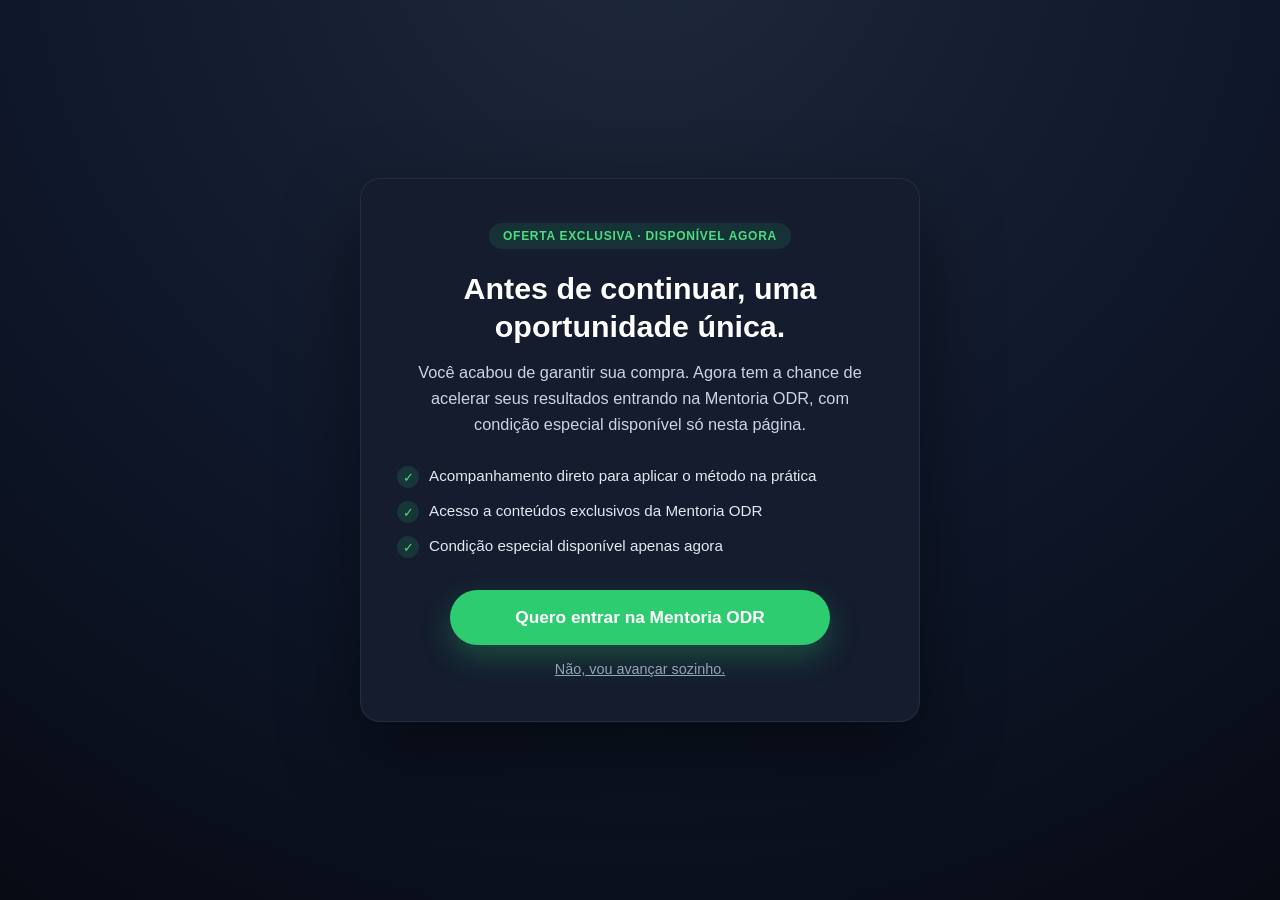
<file: upsell/index.html>
<!DOCTYPE html>
<html lang="pt-BR">
<head>
  <meta charset="UTF-8">
  <script async src="https://www.googletagmanager.com/gtm.js?id=GTM-T9RTDFZ2"></script>
  <script>
    window.dataLayer = window.dataLayer || [];
    function gtag(){dataLayer.push(arguments);}
    gtag('js', new Date());
  </script>
  <meta name="viewport" content="width=device-width, initial-scale=1.0">
  <title>Mentoria ODR - Oferta Especial</title>
  <style>
    * {
      box-sizing: border-box;
    }
    body {
      margin: 0;
      font-family: -apple-system, BlinkMacSystemFont, "Segoe UI", Roboto, Helvetica, Arial, sans-serif;
      background: radial-gradient(circle at 50% -10%, #1e293b 0%, #0f172a 55%, #070b14 100%);
      color: #f8fafc;
      min-height: 100vh;
      display: flex;
      align-items: center;
      justify-content: center;
      padding: 32px 20px;
    }
    .card {
      max-width: 560px;
      width: 100%;
      background: #141c2e;
      border: 1px solid rgba(148, 163, 184, 0.12);
      border-radius: 20px;
      padding: 44px 36px;
      text-align: center;
      box-shadow: 0 30px 80px rgba(0, 0, 0, 0.45);
    }
    .badge {
      display: inline-block;
      background: rgba(46, 204, 112, 0.12);
      color: #4ade80;
      font-size: 0.75rem;
      font-weight: 700;
      letter-spacing: 0.06em;
      text-transform: uppercase;
      padding: 6px 14px;
      border-radius: 999px;
      margin-bottom: 20px;
    }
    h1 {
      font-size: 1.9rem;
      line-height: 1.25;
      margin: 0 0 14px;
      color: #ffffff;
    }
    p.subtitle {
      color: #cbd5e1;
      line-height: 1.6;
      margin: 0 0 28px;
      font-size: 1.02rem;
    }
    .benefits {
      list-style: none;
      margin: 0 0 32px;
      padding: 0;
      text-align: left;
      display: flex;
      flex-direction: column;
      gap: 12px;
    }
    .benefits li {
      display: flex;
      align-items: flex-start;
      gap: 10px;
      color: #e2e8f0;
      font-size: 0.95rem;
      line-height: 1.5;
    }
    .benefits li::before {
      content: "✓";
      flex-shrink: 0;
      width: 22px;
      height: 22px;
      border-radius: 50%;
      background: rgba(46, 204, 112, 0.15);
      color: #4ade80;
      font-size: 0.8rem;
      display: flex;
      align-items: center;
      justify-content: center;
      margin-top: 1px;
    }
    #kiwify-upsell-aVFGDd5 {
      display: flex;
      flex-direction: column;
      align-items: center;
      gap: 16px;
    }
    /* Native form controls the Kiwify widget may render (select, input) —
       kept generic so we don't fight the injected markup's own classes. */
    #kiwify-upsell-aVFGDd5 select,
    #kiwify-upsell-aVFGDd5 input {
      font-family: inherit;
      border-radius: 10px;
    }
    #kiwify-upsell-trigger-aVFGDd5 {
      background: var(--kiwify-upsell-accept-bg, #2ECC70);
      color: var(--kiwify-upsell-accept-color, #FFFFFF);
      border: none;
      border-radius: 999px;
      padding: 17px 32px;
      font-size: 1.08rem;
      font-weight: 700;
      cursor: pointer;
      width: 100%;
      max-width: 380px;
      box-shadow: 0 12px 30px rgba(46, 204, 112, 0.28);
      transition: transform 0.15s ease, box-shadow 0.15s ease;
    }
    #kiwify-upsell-trigger-aVFGDd5:hover {
      transform: translateY(-1px);
      box-shadow: 0 16px 36px rgba(46, 204, 112, 0.36);
    }
    #kiwify-upsell-cancel-trigger-aVFGDd5 {
      color: #94a3b8;
      font-size: 0.9rem;
      text-decoration: underline;
      cursor: pointer;
    }
    #kiwify-upsell-cancel-trigger-aVFGDd5:hover {
      color: #cbd5e1;
    }
  </style>
</head>
<body>
  <div class="card">
    <span class="badge">Oferta exclusiva &middot; disponível agora</span>
    <h1>Antes de continuar, uma oportunidade única.</h1>
    <p class="subtitle">Você acabou de garantir sua compra. Agora tem a chance de acelerar seus resultados entrando na Mentoria ODR, com condição especial disponível só nesta página.</p>

    <ul class="benefits">
      <li>Acompanhamento direto para aplicar o método na prática</li>
      <li>Acesso a conteúdos exclusivos da Mentoria ODR</li>
      <li>Condição especial disponível apenas agora</li>
    </ul>

    <div id="kiwify-upsell-aVFGDd5" data-upsell-url="" data-downsell-url="" style="--kiwify-upsell-accept-bg:#2ECC70;--kiwify-upsell-accept-color:#FFFFFF">
      <button id="kiwify-upsell-trigger-aVFGDd5">Quero entrar na Mentoria ODR</button>
      <div id="kiwify-upsell-cancel-trigger-aVFGDd5">Não, vou avançar sozinho.</div>
    </div>
  </div>

  <script src="https://snippets.kiwify.com/upsell-v2/upsell.min.js"></script>
</body>
</html>
</file>
<file: assets/css/style.css>
@font-face{font-family:Inter;font-style:normal;font-weight:400 700;font-display:swap;src:url(../fonts/inter-latin.woff2) format("woff2");unicode-range:U+0000-00FF,U+0131,U+0152-0153,U+02BB-02BC,U+02C6,U+02DA,U+02DC,U+0304,U+0308,U+0329,U+2000-206F,U+20AC,U+2122,U+2191,U+2193,U+2212,U+2215,U+FEFF,U+FFFD}@font-face{font-family:Inter;font-style:normal;font-weight:400 700;font-display:swap;src:url(../fonts/inter-latin-ext.woff2) format("woff2");unicode-range:U+0100-02BA,U+02BD-02C5,U+02C7-02CC,U+02CE-02D7,U+02DD-02FF,U+0304,U+0308,U+0329,U+1D00-1DBF,U+1E00-1E9F,U+1EF2-1EFF,U+2020,U+20A0-20AB,U+20AD-20C0,U+2113,U+2C60-2C7F,U+A720-A7FF}@font-face{font-family:Space Grotesk;font-style:normal;font-weight:500 700;font-display:swap;src:url(../fonts/grotesk-latin.woff2) format("woff2");unicode-range:U+0000-00FF,U+0131,U+0152-0153,U+02BB-02BC,U+02C6,U+02DA,U+02DC,U+0304,U+0308,U+0329,U+2000-206F,U+20AC,U+2122,U+2191,U+2193,U+2212,U+2215,U+FEFF,U+FFFD}@font-face{font-family:Space Grotesk;font-style:normal;font-weight:500 700;font-display:swap;src:url(../fonts/grotesk-latin-ext.woff2) format("woff2");unicode-range:U+0100-02BA,U+02BD-02C5,U+02C7-02CC,U+02CE-02D7,U+02DD-02FF,U+0304,U+0308,U+0329,U+1D00-1DBF,U+1E00-1E9F,U+1EF2-1EFF,U+2020,U+20A0-20AB,U+20AD-20C0,U+2113,U+2C60-2C7F,U+A720-A7FF}:root{--bg:#01050D;--bg-alt:#070F1E;--surface:#0B1424;--surface-2:#101B2E;--line:#1B2B47;--line-soft:rgba(27,43,71,.6);--txt:#EAF0FA;--txt-mut:#93A2BC;--blue:#007BFE;--blue-lt:#4DA3FF;--blue-deep:#0B4FBE;--cyan:#22B3F0;--blue-soft:rgba(0,123,254,.14);--green:#19D45E;--green-lt:#5CE68C;--green-soft:rgba(25,212,94,.13);--orange:#FF8A21;--orange-hot:#FF6B00;--orange-lt:#FFB35C;--orange-soft:rgba(255,138,33,.13);--chrome:linear-gradient(178deg,#FFFFFF 0%,#E4E9F2 34%,#AEB6C4 58%,#F2F5FA 78%,#98A1B2 100%);--radius:16px;--radius-lg:22px;--shadow:0 18px 50px rgba(0,0,0,.6);--wrap:1120px;--sans:"Inter",system-ui,-apple-system,"Segoe UI",Roboto,Arial,sans-serif;--display:"Space Grotesk","Inter",system-ui,sans-serif;--sp-1:8px;--sp-2:16px;--sp-3:24px;--sp-4:32px;--sp-5:40px;--sp-6:48px;--sp-7:56px;--sp-8:64px;--sp-9:72px;--sp-10:80px;--sp-12:96px;--sp-14:112px}*,*:before,*:after{box-sizing:border-box}html{-webkit-text-size-adjust:100%;scroll-behavior:smooth}@media(prefers-reduced-motion:reduce){html{scroll-behavior:auto}*,*:before,*:after{animation-duration:.01ms!important;transition-duration:.01ms!important}}body{margin:0;background:var(--bg);color:var(--txt);font-family:var(--sans);font-size:16px;line-height:1.6;-webkit-font-smoothing:antialiased;overflow-x:hidden}@media(min-width:480px){body{font-size:17px;line-height:1.65}}img,svg,picture{max-width:100%;display:block}img{height:auto}a{color:inherit}s{color:var(--txt-mut)}[hidden]{display:none!important}a,button{min-height:0}.wrap{width:100%;max-width:var(--wrap);margin:0 auto;padding:0 var(--sp-2);position:relative;z-index:1}@media(min-width:640px){.wrap{padding:0 var(--sp-3)}}.top-banner{background:#d92d20;color:#fff;text-align:center;font-family:var(--display);font-weight:700;font-size:.7rem;letter-spacing:.06em;text-transform:uppercase;padding:8px var(--sp-2)}@media(min-width:480px){.top-banner{font-size:.78rem}}.brand{display:block;width:fit-content;text-decoration:none;line-height:0}.brand img{width:auto;height:48px}@media(min-width:480px){.brand img{height:56px}}@media(min-width:768px){.brand img{height:64px}}.foot .brand img{height:56px}.btn{display:inline-flex;align-items:center;justify-content:center;text-align:center;gap:var(--sp-1);font-family:var(--display);font-weight:700;font-size:1rem;line-height:1.25;text-decoration:none;padding:16px 24px;border:0;border-radius:999px;cursor:pointer;min-height:52px;transition:transform .18s ease,box-shadow .18s ease,filter .18s ease}.btn--primary{color:#0a1020;background:linear-gradient(100deg,var(--orange-lt) 0%,var(--orange) 42%,var(--orange-hot) 100%);box-shadow:0 10px 26px #ff7a0a42,0 0 0 1px #ffb35c59 inset}.btn--primary:hover,.btn--primary:focus-visible{transform:translateY(-2px);filter:brightness(1.07);box-shadow:0 16px 38px #ff7a0a66,0 0 0 1px #ffcd9680 inset}.btn--primary:active{transform:translateY(0)}.btn--xl{font-size:1.05rem;padding:16px 32px;min-height:56px}.btn:focus-visible{outline:3px solid var(--blue-lt);outline-offset:3px}.sec .btn,.hero .btn{width:100%;margin-top:var(--sp-3)}@media(min-width:480px){.sec .btn,.hero .btn{width:auto;margin-top:var(--sp-5)}.btn--xl{font-size:1.12rem;padding:24px 40px;min-height:64px}}@media(min-width:1024px){.hero .btn{margin-top:var(--sp-3)}}.hero{position:relative;padding:var(--sp-3) 0 var(--sp-5);overflow:hidden;background:radial-gradient(880px 480px at 12% -10%,rgba(0,123,254,.24),transparent 62%),radial-gradient(700px 420px at 92% 2%,rgba(34,179,240,.13),transparent 64%),radial-gradient(620px 460px at 72% 104%,rgba(25,212,94,.1),transparent 66%),var(--bg);border-bottom:1px solid var(--line)}@media(min-width:768px){.hero{padding:var(--sp-7) 0 var(--sp-12)}}@media(min-width:1024px){.hero{padding:var(--sp-5) 0 var(--sp-7)}}.hero:before{content:"";position:absolute;inset:0;pointer-events:none;background-image:linear-gradient(rgba(0,123,254,.055) 1px,transparent 1px),linear-gradient(90deg,rgba(0,123,254,.055) 1px,transparent 1px);background-size:64px 64px;-webkit-mask-image:radial-gradient(120% 90% at 50% 0%,#000 20%,transparent 78%);mask-image:radial-gradient(120% 90% at 50% 0%,#000 20%,transparent 78%)}.hero:after{content:"";position:absolute;inset:auto 0 0;height:1px;background:linear-gradient(90deg,transparent,var(--blue),var(--green),var(--orange),transparent);opacity:.55}.hero__art{position:absolute;right:-20%;top:-4%;width:85%;max-width:760px;opacity:.22;pointer-events:none;z-index:0}@media(min-width:640px){.hero__art{opacity:.3;right:-8%;top:-6%;width:62%}}@media(min-width:900px){.hero__art{right:-4%;width:58%;opacity:.42}}.hero .brand{margin-bottom:var(--sp-2)}@media(min-width:480px){.hero .brand{margin-bottom:var(--sp-4)}}@media(min-width:768px){.hero .brand{margin-bottom:var(--sp-6)}}@media(min-width:1024px){.hero .brand{margin-bottom:var(--sp-3)}}.eyebrow{display:inline-block;margin:0 0 var(--sp-1);padding:8px 16px;border-radius:999px;background:var(--blue-soft);border:1px solid rgba(77,163,255,.32);color:var(--blue-lt);font-family:var(--display);font-size:.7rem;font-weight:600;letter-spacing:.14em;text-transform:uppercase}@media(min-width:480px){.eyebrow{margin-bottom:var(--sp-2);font-size:.74rem;letter-spacing:.16em}}.eyebrow b{color:var(--green-lt);font-weight:600}.hero__title{font-family:var(--display);font-size:clamp(1.55rem,7.4vw,2rem);line-height:1.16;letter-spacing:-.015em;font-weight:700;margin:0 0 var(--sp-2);max-width:22ch;text-wrap:balance}@media(min-width:480px){.hero__title{font-size:clamp(2rem,6.2vw,3.65rem);line-height:1.11;letter-spacing:-.02em;max-width:19ch;margin-bottom:var(--sp-3)}}@media(min-width:1024px){.hero__title{font-size:clamp(2.6rem,2.8vw,3.4rem);line-height:1.15;max-width:38ch;margin-bottom:var(--sp-2)}}.hero__title .q{color:var(--blue-lt)}.hero__title em{font-style:normal;color:var(--orange)}.hero__sub{font-size:.9375rem;line-height:1.5;color:var(--txt-mut);max-width:62ch;margin:0}@media(min-width:480px){.hero__sub{font-size:clamp(1.02rem,2.5vw,1.22rem);line-height:1.65}}.hero__sub strong{color:var(--txt)}.hero__badges{list-style:none;display:flex;flex-wrap:wrap;gap:var(--sp-1);margin:var(--sp-3) 0 0;padding:0}@media(min-width:480px){.hero__badges{gap:var(--sp-1) var(--sp-2);margin-top:var(--sp-4)}}.hero__badges li{display:flex;align-items:center;gap:var(--sp-1);font-size:.86rem;color:var(--txt-mut);padding:8px 16px;border-radius:999px;background:#ffffff09;border:1px solid var(--line)}.hero__badges li:before{content:"";width:7px;height:7px;border-radius:50%;flex:0 0 auto;background:var(--green);box-shadow:0 0 8px var(--green)}.sec{padding:var(--sp-6) 0;border-bottom:1px solid var(--line-soft);position:relative;isolation:isolate}.sec--alt{background:var(--bg-alt)}@media(min-width:640px){.sec{padding:var(--sp-9) 0}}@media(min-width:900px){.sec{padding:var(--sp-14) 0}}.sec:before{content:"";position:absolute;inset:0 0 auto;height:1px;z-index:1;background:linear-gradient(90deg,transparent,rgba(0,123,254,.35) 20%,rgba(25,212,94,.28) 55%,rgba(255,138,33,.3) 80%,transparent)}.sec:after{content:"";position:absolute;inset:0 0 auto;height:120px;z-index:0;pointer-events:none;background:linear-gradient(180deg,rgba(0,123,254,.05),transparent)}.sec--alt:after{background:linear-gradient(180deg,rgba(0,0,0,.18),transparent)}.hero+.sec:before,.hero+.sec:after{display:none}.sec__kicker{display:flex;align-items:center;gap:var(--sp-1);font-family:var(--display);font-size:.72rem;font-weight:600;letter-spacing:.15em;text-transform:uppercase;color:var(--blue-lt);margin:0 0 var(--sp-1)}@media(min-width:480px){.sec__kicker{font-size:.74rem;letter-spacing:.17em;margin-bottom:var(--sp-2)}}.sec__kicker:before{content:"";width:22px;height:2px;border-radius:2px;flex:0 0 auto;background:linear-gradient(90deg,var(--blue),var(--green))}.sec__title{font-family:var(--display);font-size:clamp(1.4rem,6vw,2.5rem);line-height:1.22;letter-spacing:-.01em;font-weight:700;margin:0 0 var(--sp-2);max-width:24ch;text-wrap:balance}@media(min-width:480px){.sec__title{font-size:clamp(1.6rem,4.2vw,2.5rem);line-height:1.2;letter-spacing:-.015em;margin-bottom:var(--sp-3)}}@media(min-width:1024px){.sec__title{max-width:34ch}}.sec__title em{font-style:italic;color:var(--blue-lt)}.sec__title--big{font-size:clamp(1.7rem,7vw,3.1rem);max-width:20ch}@media(min-width:480px){.sec__title--big{font-size:clamp(1.9rem,5.4vw,3.1rem)}}.lead{font-size:1rem;line-height:1.6;color:var(--txt-mut);max-width:68ch;margin:0 0 var(--sp-2)}@media(min-width:480px){.lead{font-size:1.05rem}}.lead strong{color:var(--txt)}.lead--center{margin-left:auto;margin-right:auto}.sec--final .wrap{text-align:center}.sec--final .sec__title{margin-left:auto;margin-right:auto}.sec--final .sec__kicker{justify-content:center}.shot{margin:var(--sp-4) 0;background:var(--surface);border:1px solid var(--line);border-radius:var(--radius-lg);box-shadow:var(--shadow);overflow:hidden;transition:border-color .25s ease,transform .25s ease}.shot:hover{border-color:#007bfe73;transform:translateY(-3px)}.shot picture,.shot img{width:100%;height:auto;background:linear-gradient(135deg,#08111f,#132444)}.shot figcaption{padding:var(--sp-2);font-size:.8rem;line-height:1.55;color:var(--txt-mut);border-top:1px solid var(--line);background:#007bfe09}.shot figcaption p{margin:0 0 var(--sp-1)}.shot figcaption p:last-child{margin-bottom:0}.shots-2{display:grid;gap:var(--sp-3)}@media(min-width:900px){.shots-2{grid-template-columns:1fr 1fr;align-items:start}.shots-2 .shot{margin:var(--sp-4) 0 0}.shots-2+.lead{margin-top:var(--sp-4)}}.painlist{list-style:none;margin:0 0 var(--sp-3);padding:0;display:grid;gap:var(--sp-2)}.painlist li{position:relative;padding:16px 16px 16px 48px;background:var(--surface);border:1px solid var(--line);border-left:3px solid var(--orange);border-radius:14px;color:var(--txt-mut);font-size:.98rem;line-height:1.55}@media(min-width:480px){.painlist li{padding:16px 24px 16px 48px;font-size:1rem}}.painlist li strong{color:var(--txt)}.painlist li:before{content:"";position:absolute;left:20px;top:22px;width:9px;height:9px;border-radius:50%;background:var(--orange);box-shadow:0 0 0 5px var(--orange-soft)}@media(min-width:480px){.painlist li:before{left:20px;top:27px}}.checklist{list-style:none;margin:0 0 var(--sp-3);padding:0;display:grid;gap:var(--sp-2)}.checklist--spaced{gap:var(--sp-3)}.checklist li{position:relative;padding-left:32px;color:var(--txt-mut);font-size:.98rem;line-height:1.55}@media(min-width:480px){.checklist li{padding-left:40px;font-size:1rem;line-height:1.6}}.checklist li strong{color:var(--txt)}.checklist li:before{content:"";position:absolute;left:0;top:.24em;width:22px;height:22px;border-radius:7px;background:var(--green-soft);border:1px solid rgba(25,212,94,.4)}.checklist li:after{content:"";position:absolute;left:8px;top:.46em;width:5px;height:10px;border:solid var(--green);border-width:0 2px 2px 0;transform:rotate(45deg)}.checklist--q li:before{background:var(--blue-soft);border-color:#4da3ff66}.checklist--q li:after{content:"?";border:0;left:7px;top:.2em;transform:none;width:auto;height:auto;color:var(--blue-lt);font-weight:700;font-size:.85rem}.checklist--no li:before{background:var(--orange-soft);border-color:#ff8a216b}.checklist--no li:after{content:"";left:7px;top:calc(.24em + 10px);width:8px;height:2px;border:0;border-radius:2px;background:var(--orange);transform:none}.modules{list-style:none;margin:var(--sp-4) 0 var(--sp-4);padding:0;display:grid;gap:var(--sp-2)}@media(min-width:820px){.modules{grid-template-columns:1fr 1fr}}.modules li{display:flex;gap:var(--sp-2);align-items:flex-start;padding:16px;background:var(--surface);border:1px solid var(--line);border-radius:16px;color:var(--txt-mut);font-size:.95rem;line-height:1.5;transition:border-color .2s ease,transform .2s ease}@media(min-width:480px){.modules li{padding:var(--sp-2);font-size:.98rem;line-height:1.55}}.modules li:hover{border-color:#007bfe80;transform:translateY(-2px)}.modules li strong{color:var(--txt);font-family:var(--display)}.modules__n{flex:0 0 auto;display:grid;place-items:center;width:32px;height:32px;border-radius:10px;background:linear-gradient(145deg,var(--cyan),var(--blue) 45%,var(--blue-deep));font-family:var(--display);font-weight:700;font-size:.95rem;color:#fff;box-shadow:0 0 14px #007bfe59}.modules li:last-child .modules__n{background:linear-gradient(145deg,var(--green-lt),var(--green) 50%,#0E8F3F);box-shadow:0 0 14px #19d45e66}.author{display:grid;gap:var(--sp-3)}@media(min-width:880px){.author{grid-template-columns:300px 1fr;gap:var(--sp-6);align-items:start}}.author__photo{margin:0 auto;border-radius:var(--radius-lg);overflow:hidden;max-width:220px;width:55%;border:1px solid var(--line);box-shadow:var(--shadow),0 0 0 1px #007bfe2e}@media(min-width:480px){.author__photo{max-width:260px;width:70%}}@media(min-width:880px){.author__photo{margin:0;max-width:300px;width:100%}}.author__photo picture,.author__photo img{aspect-ratio:1/1;object-fit:cover;width:100%}.fit{display:grid;gap:var(--sp-2);margin-top:var(--sp-1)}@media(min-width:880px){.fit{grid-template-columns:1fr 1fr;gap:var(--sp-3)}}.fit__col{padding:var(--sp-3) var(--sp-2);border-radius:var(--radius-lg);background:var(--surface);border:1px solid var(--line)}@media(min-width:480px){.fit__col{padding:var(--sp-3)}}.fit__col--yes{border-top:3px solid var(--green)}.fit__col--no{border-top:3px solid var(--orange)}.fit__h{font-family:var(--display);font-size:1.05rem;font-weight:700;margin:0 0 var(--sp-2);color:var(--txt)}.fit__col .checklist{margin-bottom:0}#para-quem .sec__title{max-width:26ch}.sec--offer{scroll-margin-top:var(--sp-2);background:radial-gradient(760px 440px at 50% 0%,rgba(0,123,254,.22),transparent 66%),radial-gradient(520px 300px at 50% 100%,rgba(255,138,33,.1),transparent 68%),var(--bg-alt)}.offer{max-width:640px;margin:0 auto;text-align:center;padding:var(--sp-4) var(--sp-2);background:linear-gradient(180deg,var(--surface-2),var(--surface));border:1px solid rgba(0,123,254,.34);border-radius:24px;box-shadow:0 30px 76px #0009,0 0 60px #007bfe1a}@media(min-width:480px){.offer{padding:var(--sp-5) var(--sp-3)}}@media(min-width:720px){.offer{padding:var(--sp-6) var(--sp-6)}}.sec--offer .sec__kicker{justify-content:center}.offer__logo{display:block;width:110px;margin:0 auto var(--sp-3)}.offer__logo img{width:100%;height:auto;display:block}.offer__price{margin:0 0 var(--sp-1);display:grid;gap:2px;font-family:var(--display)}.offer__from{font-size:1rem;font-weight:500;color:var(--txt-mut)}.offer__from s{text-decoration-color:var(--orange);text-decoration-thickness:2px}.offer__now{font-size:clamp(2.8rem,15vw,4.6rem);line-height:1;font-weight:700;letter-spacing:-.03em;background:var(--chrome);-webkit-background-clip:text;background-clip:text;color:transparent}.offer__cash{font-size:.86rem;font-weight:500;color:var(--txt-mut);margin-top:2px}.offer__scarcity{margin:var(--sp-2) auto var(--sp-3);max-width:44ch;font-size:.94rem;line-height:1.5;color:var(--txt-mut);padding:var(--sp-2);border-radius:12px;background:var(--orange-soft);border:1px solid rgba(255,138,33,.32)}@media(min-width:480px){.offer__scarcity{font-size:.98rem}}.offer__scarcity strong{color:var(--orange-lt)}.offer__list{list-style:none;margin:0 0 var(--sp-1);padding:0;display:grid;gap:var(--sp-2);text-align:left}.offer__list li{display:flex;gap:var(--sp-2);align-items:flex-start;color:var(--txt-mut);font-size:.98rem;padding-bottom:var(--sp-2);border-bottom:1px solid var(--line)}.offer__list li>span:last-child{flex:1 1 auto;min-width:0}@media(min-width:480px){.offer__list li{font-size:1rem}}.offer__list li:last-child{border-bottom:0;padding-bottom:0}.offer__list strong{color:var(--txt)}.offer .btn{margin-top:var(--sp-3);width:100%}@media(min-width:480px){.offer .btn{margin-top:var(--sp-4)}}.sec--offer .btn--primary{scroll-margin-bottom:calc(96px + env(safe-area-inset-bottom))}@media(min-width:769px){.sec--offer .btn--primary{scroll-margin-bottom:var(--sp-4)}}.offer__note{margin:var(--sp-2) 0 0;font-size:.8rem;color:var(--txt-mut)}@media(min-width:1024px){.sec--offer{padding:var(--sp-5) 0}.offer{padding:var(--sp-3) var(--sp-5)}.offer__now{font-size:clamp(2.8rem,5vw,3.1rem)}.offer__scarcity{margin:4px auto 12px;padding:8px var(--sp-2)}.offer__list{gap:4px}.offer__list li{padding-bottom:4px}.offer .btn{margin-top:var(--sp-2)}.offer__note{margin-top:4px}}.guarantee{display:grid;gap:var(--sp-3);align-items:center;justify-items:center;text-align:center}@media(min-width:760px){.guarantee{grid-template-columns:172px 1fr;gap:var(--sp-6);justify-items:stretch;text-align:left}}.guarantee__seal{width:150px;height:150px;justify-self:center}@media(min-width:480px){.guarantee__seal{width:172px;height:172px}}.faq{display:grid;gap:var(--sp-1);max-width:820px}.faq__item{background:var(--surface);border:1px solid var(--line);border-radius:14px;overflow:hidden;transition:border-color .2s ease}.faq__item.is-open{border-color:#007bfe80}.faq h3{margin:0;font-size:1rem}.faq__q{width:100%;display:flex;align-items:center;justify-content:space-between;gap:var(--sp-2);padding:16px;background:none;border:0;cursor:pointer;color:var(--txt);text-align:left;font-family:var(--display);font-size:.98rem;font-weight:600;line-height:1.4;min-height:44px}@media(min-width:480px){.faq__q{padding:24px;font-size:1rem}}.faq__q:hover{color:var(--blue-lt)}.faq__q:focus-visible{outline:2px solid var(--blue-lt);outline-offset:-2px}.faq__ico{position:relative;flex:0 0 auto;width:20px;height:20px;transition:transform .25s ease}.faq__ico:before,.faq__ico:after{content:"";position:absolute;left:50%;top:50%;width:13px;height:2px;border-radius:2px;background:var(--blue-lt);transform:translate(-50%,-50%)}.faq__ico:after{transform:translate(-50%,-50%) rotate(90deg);transition:opacity .25s ease}.faq__q[aria-expanded=true] .faq__ico{transform:rotate(180deg)}.faq__q[aria-expanded=true] .faq__ico:after{opacity:0}.faq__a{padding:0 16px 16px}@media(min-width:480px){.faq__a{padding:0 24px 24px}}.faq__a p{margin:0;color:var(--txt-mut);font-size:.96rem;line-height:1.6}.sec--final{border-bottom:0;background:radial-gradient(700px 380px at 50% 112%,rgba(255,138,33,.16),transparent 66%),radial-gradient(660px 360px at 50% -12%,rgba(0,123,254,.2),transparent 66%),var(--bg)}.foot{padding:var(--sp-6) 0 calc(var(--sp-14) + 8px);background:var(--bg-alt);border-top:1px solid var(--line);text-align:center}@media(min-width:769px){.foot{padding-bottom:var(--sp-7)}}.foot .brand{margin:0 auto var(--sp-2)}.foot__legal{margin:0 auto var(--sp-1);max-width:64ch;font-size:.8rem;line-height:1.6;color:var(--txt-mut)}.stickybar{position:fixed;left:0;right:0;bottom:0;z-index:50;padding:8px 16px calc(8px + env(safe-area-inset-bottom));background:#030811f0;-webkit-backdrop-filter:blur(12px);backdrop-filter:blur(12px);border-top:1px solid var(--line);transform:translateY(115%);transition:transform .3s cubic-bezier(.22,.8,.3,1);box-shadow:0 -12px 34px #0000008c}.stickybar.is-visible{transform:translateY(0)}.stickybar__inner{max-width:var(--wrap);margin:0 auto;display:flex;align-items:center;gap:var(--sp-2)}.stickybar__price{flex:0 0 auto;font-family:var(--display);line-height:1.15;font-size:.76rem;color:var(--txt-mut)}.stickybar__price strong{display:inline;font-size:1.1rem;color:var(--txt)}.stickybar__price small{display:block;font-size:.68rem;color:var(--txt-mut)}.btn--bar{flex:1 1 auto;padding:16px;min-height:48px;font-size:.94rem;margin:0!important;width:auto}@media(min-width:769px){.stickybar{display:none}}@media(max-width:359px){.stickybar__price{display:none}}
</file>
